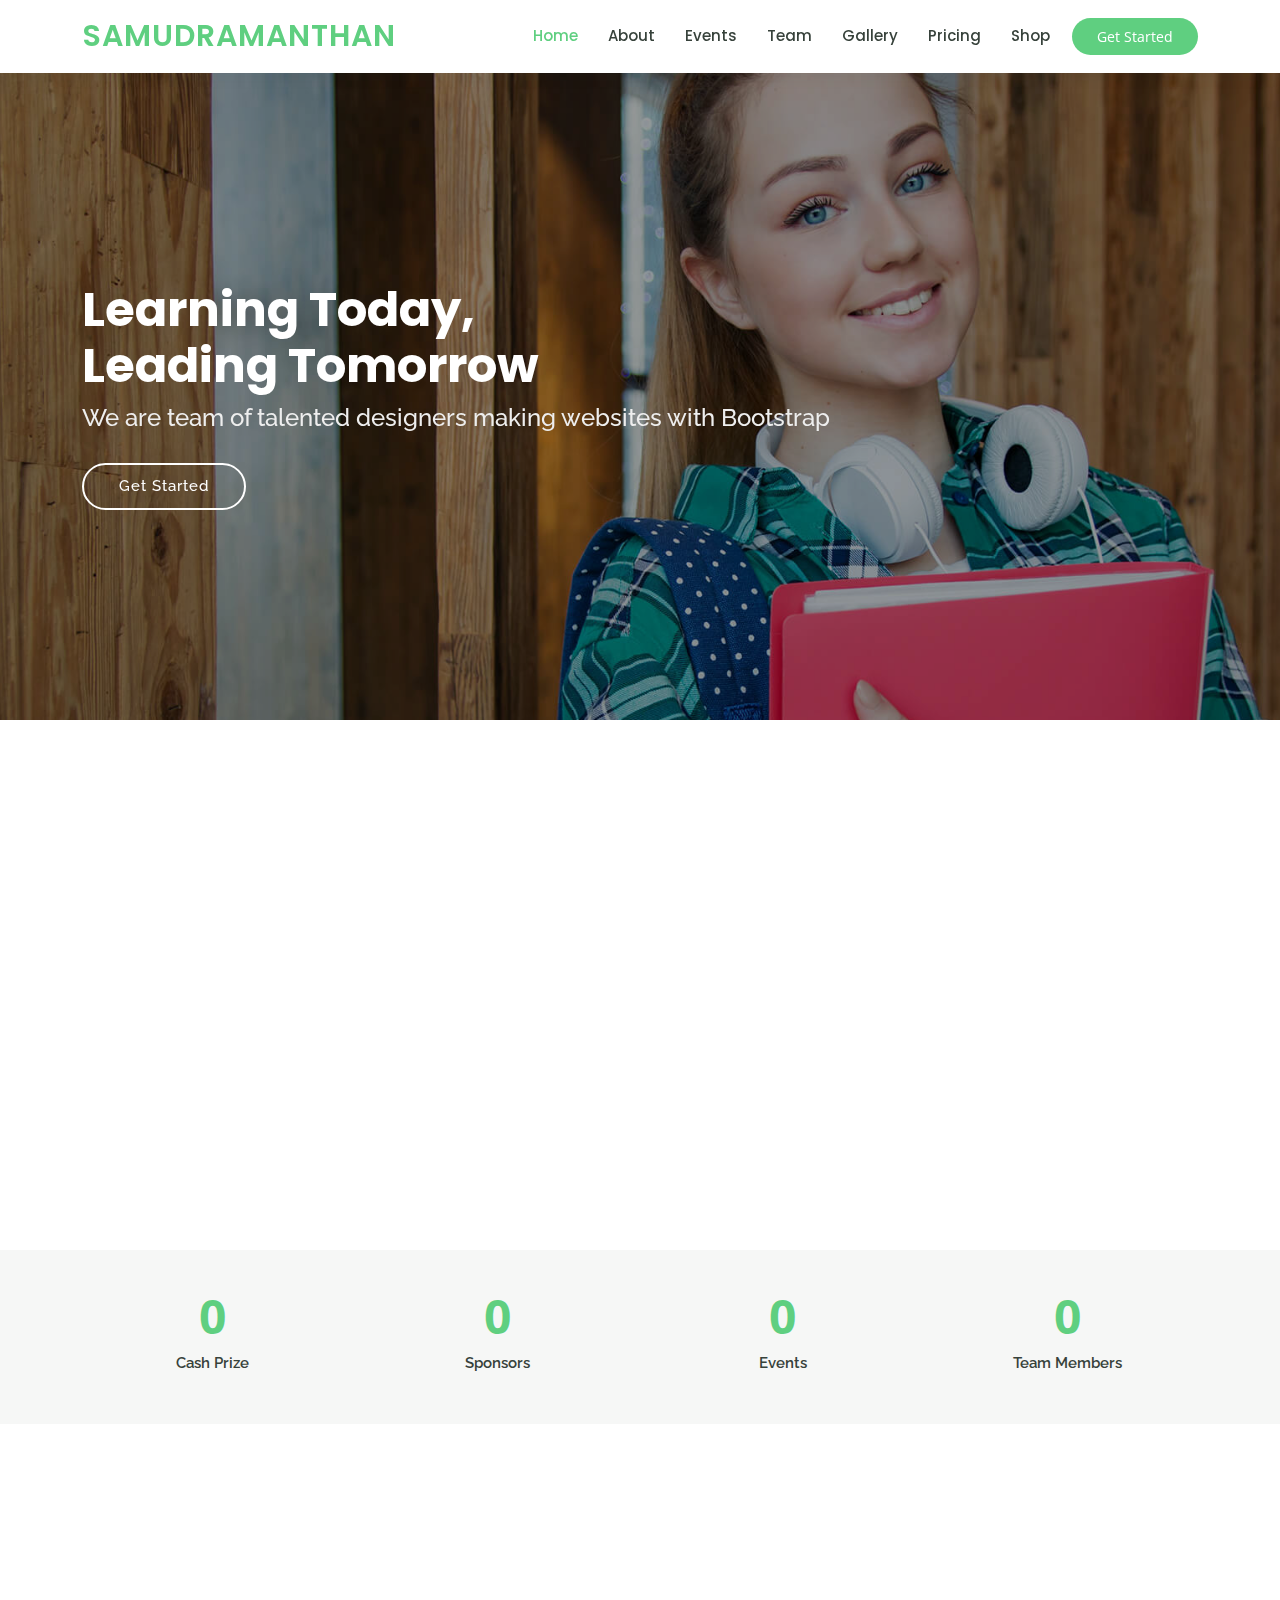
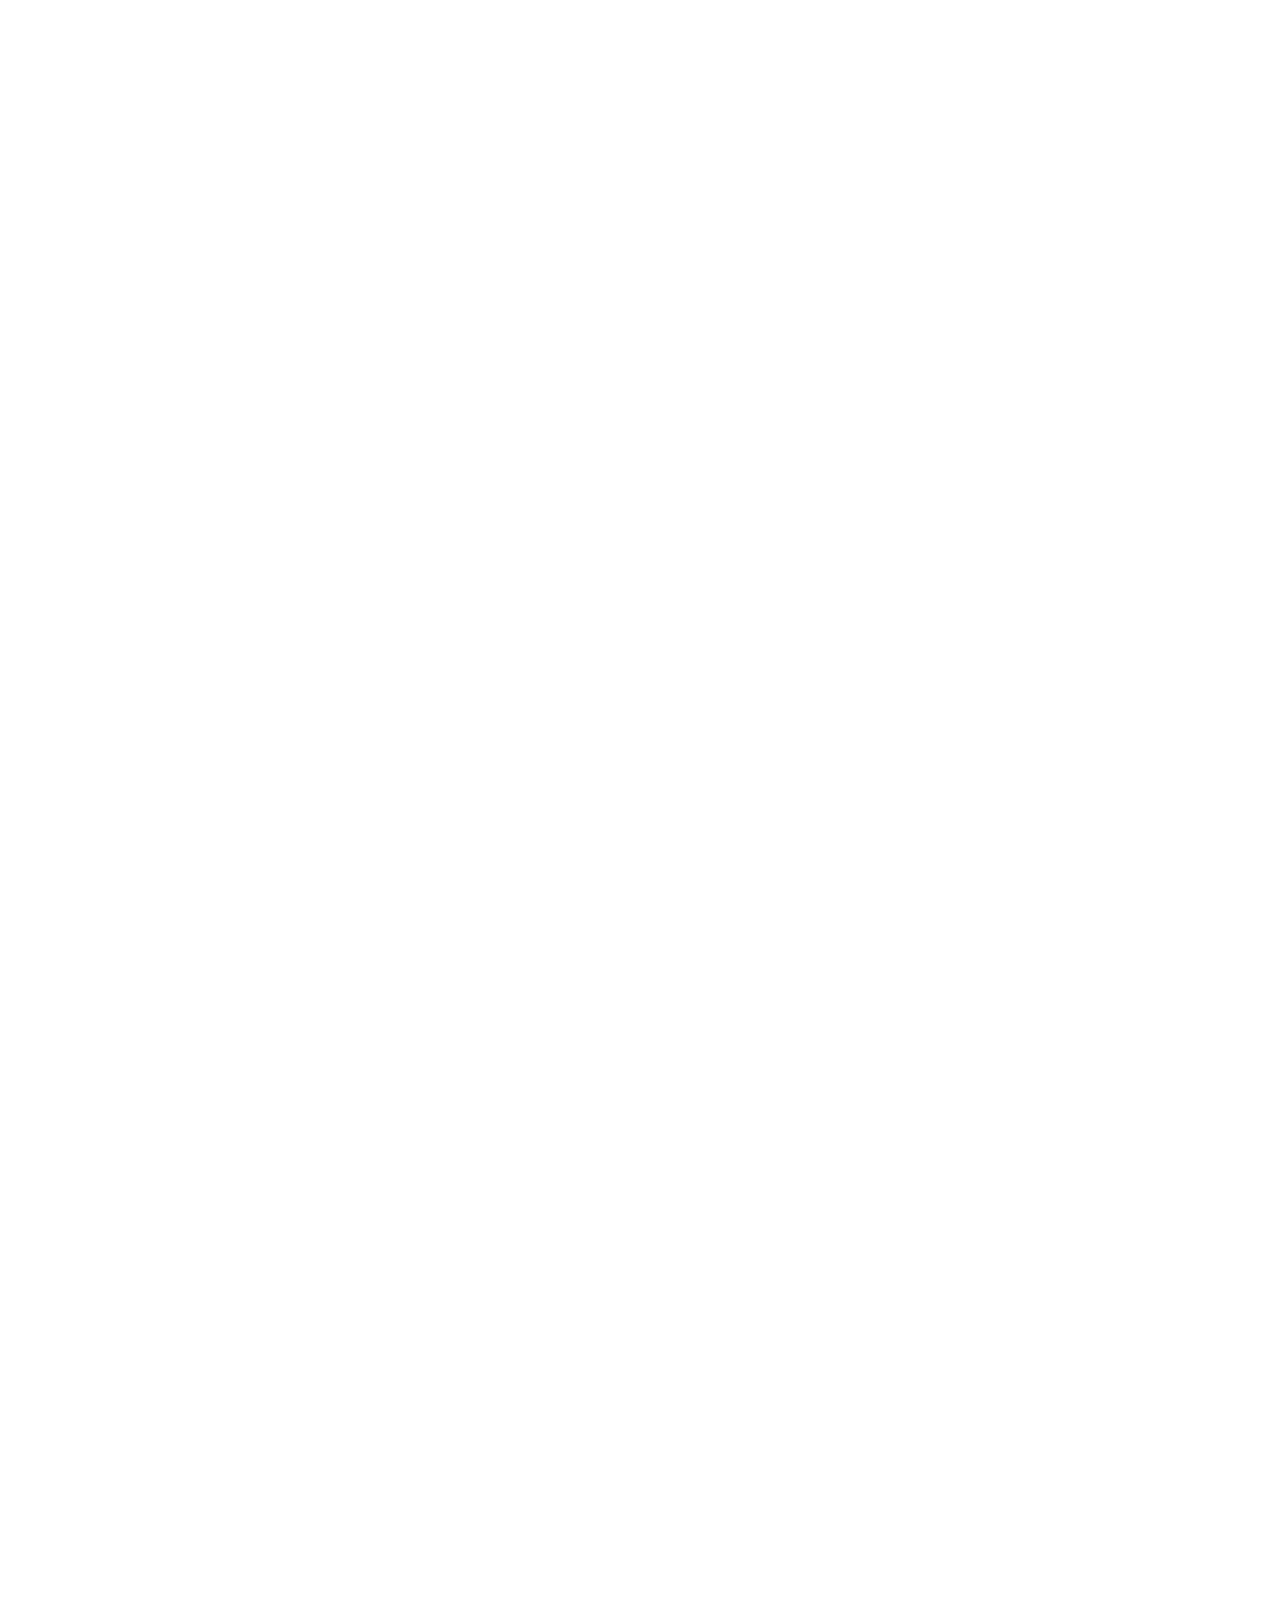
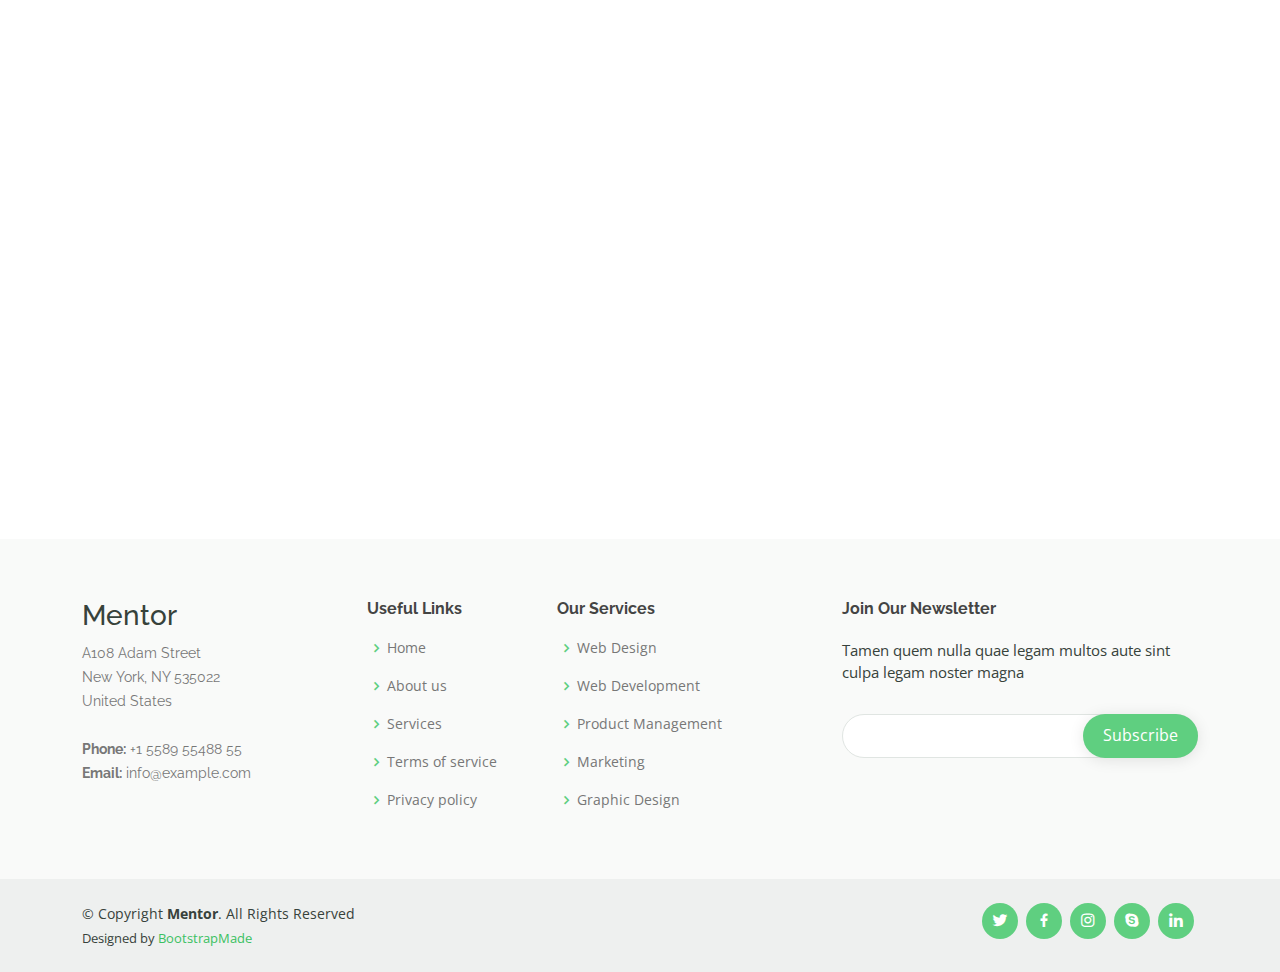
<file: index.html>
<!DOCTYPE html>
<html lang="en">

<head>
  <meta charset="utf-8">
  <meta content="width=device-width, initial-scale=1.0" name="viewport">

  <title>Samudramanthan</title>
  <meta content="" name="description">
  <meta content="" name="keywords">

  <!-- Favicons -->
  <link href="assets/img/favicon.png" rel="icon">
  <link href="assets/img/apple-touch-icon.png" rel="apple-touch-icon">

  <!-- Google Fonts -->
  <link href="https://fonts.googleapis.com/css?family=Open+Sans:300,300i,400,400i,600,600i,700,700i|Raleway:300,300i,400,400i,500,500i,600,600i,700,700i|Poppins:300,300i,400,400i,500,500i,600,600i,700,700i" rel="stylesheet">

  <!-- Vendor CSS Files -->
  <link href="assets/vendor/animate.css/animate.min.css" rel="stylesheet">
  <link href="assets/vendor/aos/aos.css" rel="stylesheet">
  <link href="assets/vendor/bootstrap/css/bootstrap.min.css" rel="stylesheet">
  <link href="assets/vendor/bootstrap-icons/bootstrap-icons.css" rel="stylesheet">
  <link href="assets/vendor/boxicons/css/boxicons.min.css" rel="stylesheet">
  <link href="assets/vendor/remixicon/remixicon.css" rel="stylesheet">
  <link href="assets/vendor/swiper/swiper-bundle.min.css" rel="stylesheet">

  <!-- Template Main CSS File -->
  <link href="assets/css/style.css" rel="stylesheet">

  <!-- =======================================================
  * Template Name: Mentor - v4.9.1
  * Template URL: https://bootstrapmade.com/mentor-free-education-bootstrap-theme/
  * Author: BootstrapMade.com
  * License: https://bootstrapmade.com/license/
  ======================================================== -->
</head>

<body>

  <!-- ======= Header ======= -->
  <header id="header" class="fixed-top">
    <div class="container d-flex align-items-center">

      <h1 class="logo me-auto"><a href="index.html">Samudramanthan</a></h1>
      <!-- Uncomment below if you prefer to use an image logo -->
      <!-- <a href="index.html" class="logo me-auto"><img src="assets/img/logo.png" alt="" class="img-fluid"></a>-->

      <nav id="navbar" class="navbar order-last order-lg-0">
        <ul>
          <li><a class="active" href="index.html">Home</a></li>
          <li><a href="about.html">About</a></li>
          <li><a href="courses.html">Events</a></li>
          <li><a href="trainers.html">Team</a></li>
          <li><a href="events.html">Gallery</a></li>
          <li><a href="pricing.html">Pricing</a></li>
          <li><a href="pricing.html">Shop</a></li>

          <!-- <li class="dropdown"><a href="#"><span>Drop Down</span> <i class="bi bi-chevron-down"></i></a>
            <ul>
              <li><a href="#">Drop Down 1</a></li>
              <li class="dropdown"><a href="#"><span>Deep Drop Down</span> <i class="bi bi-chevron-right"></i></a>
                <ul>
                  <li><a href="#">Deep Drop Down 1</a></li>
                  <li><a href="#">Deep Drop Down 2</a></li>
                  <li><a href="#">Deep Drop Down 3</a></li>
                  <li><a href="#">Deep Drop Down 4</a></li>
                  <li><a href="#">Deep Drop Down 5</a></li>
                </ul>
              </li>
              <li><a href="#">Drop Down 2</a></li>
              <li><a href="#">Drop Down 3</a></li>
              <li><a href="#">Drop Down 4</a></li>
            </ul>
          </li>
          <li><a href="contact.html">Contact</a></li> -->
        </ul>
        <i class="bi bi-list mobile-nav-toggle"></i>
      </nav><!-- .navbar -->

      <a href="courses.html" class="get-started-btn">Get Started</a>

    </div>
  </header><!-- End Header -->

  <!-- ======= Hero Section ======= -->
  <section id="hero" class="d-flex justify-content-center align-items-center">
    <div class="container position-relative" data-aos="zoom-in" data-aos-delay="100">
      <h1>Learning Today,<br>Leading Tomorrow</h1>
      <h2>We are team of talented designers making websites with Bootstrap</h2>
      <a href="courses.html" class="btn-get-started">Get Started</a>
    </div>
  </section><!-- End Hero -->

  <main id="main">

    <!-- ======= About Section ======= -->
    <section id="about" class="about">
      <div class="container" data-aos="fade-up">

        <div class="row">
          <div class="col-lg-6 order-1 order-lg-2" data-aos="fade-left" data-aos-delay="100">
            <img src="assets/img/about.jpg" class="img-fluid" alt="">
          </div>
          <div class="col-lg-6 pt-4 pt-lg-0 order-2 order-lg-1 content">
            <h3>Voluptatem dignissimos provident quasi corporis voluptates sit assumenda.</h3>
            <p class="fst-italic">
              Lorem ipsum dolor sit amet, consectetur adipiscing elit, sed do eiusmod tempor incididunt ut labore et dolore
              magna aliqua.
            </p>
            <ul>
              <li><i class="bi bi-check-circle"></i> Ullamco laboris nisi ut aliquip ex ea commodo consequat.</li>
              <li><i class="bi bi-check-circle"></i> Duis aute irure dolor in reprehenderit in voluptate velit.</li>
              <li><i class="bi bi-check-circle"></i> Ullamco laboris nisi ut aliquip ex ea commodo consequat. Duis aute irure dolor in reprehenderit in voluptate trideta storacalaperda mastiro dolore eu fugiat nulla pariatur.</li>
            </ul>
            <p>
              Ullamco laboris nisi ut aliquip ex ea commodo consequat. Duis aute irure dolor in reprehenderit in voluptate
            </p>

          </div>
        </div>

      </div>
    </section><!-- End About Section -->

    <!-- ======= Counts Section ======= -->
    <section id="counts" class="counts section-bg">
      <div class="container">

        <div class="row counters">

          <div class="col-lg-3 col-6 text-center">
            <span data-purecounter-start="0" data-purecounter-end="119000" data-purecounter-duration="1" class="purecounter"></span>
            <p>Cash Prize</p>
          </div>

          <div class="col-lg-3 col-6 text-center">
            <span data-purecounter-start="0" data-purecounter-end="10" data-purecounter-duration="1" class="purecounter"></span>
            <p>Sponsors</p>
          </div>

          <div class="col-lg-3 col-6 text-center">
            <span data-purecounter-start="0" data-purecounter-end="9" data-purecounter-duration="1" class="purecounter"></span>
            <p>Events</p>
          </div>

          <div class="col-lg-3 col-6 text-center">
            <span data-purecounter-start="0" data-purecounter-end="29" data-purecounter-duration="1" class="purecounter"></span>
            <p>Team Members</p>
          </div>

        </div>

      </div>
    </section><!-- End Counts Section -->

    <!-- ======= Why Us Section ======= -->
    <section id="why-us" class="why-us">
      <div class="container" data-aos="fade-up">

        <div class="row">
          <div class="col-lg-4 d-flex align-items-stretch">
            <div class="content">
              <h3>Why Choose Mentor?</h3>
              <p>
                Lorem ipsum dolor sit amet, consectetur adipiscing elit, sed do eiusmod tempor incididunt ut labore et dolore magna aliqua. Duis aute irure dolor in reprehenderit
                Asperiores dolores sed et. Tenetur quia eos. Autem tempore quibusdam vel necessitatibus optio ad corporis.
              </p>
              <div class="text-center">
                <a href="about.html" class="more-btn">Learn More <i class="bx bx-chevron-right"></i></a>
              </div>
            </div>
          </div>
          <div class="col-lg-8 d-flex align-items-stretch" data-aos="zoom-in" data-aos-delay="100">
            <div class="icon-boxes d-flex flex-column justify-content-center">
              <div class="row">
                <div class="col-xl-4 d-flex align-items-stretch">
                  <div class="icon-box mt-4 mt-xl-0">
                    <i class="bx bx-receipt"></i>
                    <h4>Corporis voluptates sit</h4>
                    <p>Consequuntur sunt aut quasi enim aliquam quae harum pariatur laboris nisi ut aliquip</p>
                  </div>
                </div>
                <div class="col-xl-4 d-flex align-items-stretch">
                  <div class="icon-box mt-4 mt-xl-0">
                    <i class="bx bx-cube-alt"></i>
                    <h4>Ullamco laboris ladore pan</h4>
                    <p>Excepteur sint occaecat cupidatat non proident, sunt in culpa qui officia deserunt</p>
                  </div>
                </div>
                <div class="col-xl-4 d-flex align-items-stretch">
                  <div class="icon-box mt-4 mt-xl-0">
                    <i class="bx bx-images"></i>
                    <h4>Labore consequatur</h4>
                    <p>Aut suscipit aut cum nemo deleniti aut omnis. Doloribus ut maiores omnis facere</p>
                  </div>
                </div>
              </div>
            </div><!-- End .content-->
          </div>
        </div>

      </div>
    </section><!-- End Why Us Section -->

    <!-- ======= Features Section ======= -->
    <section id="features" class="features">
      <div class="container" data-aos="fade-up">

        <div class="row" data-aos="zoom-in" data-aos-delay="100">
          <div class="col-lg-3 col-md-4">
            <div class="icon-box">
              <i class="ri-store-line" style="color: #ffbb2c;"></i>
              <h3><a href="">Lorem Ipsum</a></h3>
            </div>
          </div>
          <div class="col-lg-3 col-md-4 mt-4 mt-md-0">
            <div class="icon-box">
              <i class="ri-bar-chart-box-line" style="color: #5578ff;"></i>
              <h3><a href="">Dolor Sitema</a></h3>
            </div>
          </div>
          <div class="col-lg-3 col-md-4 mt-4 mt-md-0">
            <div class="icon-box">
              <i class="ri-calendar-todo-line" style="color: #e80368;"></i>
              <h3><a href="">Sed perspiciatis</a></h3>
            </div>
          </div>
          <div class="col-lg-3 col-md-4 mt-4 mt-lg-0">
            <div class="icon-box">
              <i class="ri-paint-brush-line" style="color: #e361ff;"></i>
              <h3><a href="">Magni Dolores</a></h3>
            </div>
          </div>
          <div class="col-lg-3 col-md-4 mt-4">
            <div class="icon-box">
              <i class="ri-database-2-line" style="color: #47aeff;"></i>
              <h3><a href="">Nemo Enim</a></h3>
            </div>
          </div>
          <div class="col-lg-3 col-md-4 mt-4">
            <div class="icon-box">
              <i class="ri-gradienter-line" style="color: #ffa76e;"></i>
              <h3><a href="">Eiusmod Tempor</a></h3>
            </div>
          </div>
          <div class="col-lg-3 col-md-4 mt-4">
            <div class="icon-box">
              <i class="ri-file-list-3-line" style="color: #11dbcf;"></i>
              <h3><a href="">Midela Teren</a></h3>
            </div>
          </div>
          <div class="col-lg-3 col-md-4 mt-4">
            <div class="icon-box">
              <i class="ri-price-tag-2-line" style="color: #4233ff;"></i>
              <h3><a href="">Pira Neve</a></h3>
            </div>
          </div>
          <div class="col-lg-3 col-md-4 mt-4">
            <div class="icon-box">
              <i class="ri-anchor-line" style="color: #b2904f;"></i>
              <h3><a href="">Dirada Pack</a></h3>
            </div>
          </div>
          <div class="col-lg-3 col-md-4 mt-4">
            <div class="icon-box">
              <i class="ri-disc-line" style="color: #b20969;"></i>
              <h3><a href="">Moton Ideal</a></h3>
            </div>
          </div>
          <div class="col-lg-3 col-md-4 mt-4">
            <div class="icon-box">
              <i class="ri-base-station-line" style="color: #ff5828;"></i>
              <h3><a href="">Verdo Park</a></h3>
            </div>
          </div>
          <div class="col-lg-3 col-md-4 mt-4">
            <div class="icon-box">
              <i class="ri-fingerprint-line" style="color: #29cc61;"></i>
              <h3><a href="">Flavor Nivelanda</a></h3>
            </div>
          </div>
        </div>

      </div>
    </section><!-- End Features Section -->

    <!-- ======= Popular Courses Section ======= -->
    <section id="popular-courses" class="courses">
      <div class="container" data-aos="fade-up">

        <div class="section-title">
          <h2>Courses</h2>
          <p>Popular Courses</p>
        </div>

        <div class="row" data-aos="zoom-in" data-aos-delay="100">

          <div class="col-lg-4 col-md-6 d-flex align-items-stretch">
            <div class="course-item">
              <img src="assets/img/course-1.jpg" class="img-fluid" alt="...">
              <div class="course-content">
                <div class="d-flex justify-content-between align-items-center mb-3">
                  <h4>Web Development</h4>
                  <p class="price">$169</p>
                </div>

                <h3><a href="course-details.html">Website Design</a></h3>
                <p>Et architecto provident deleniti facere repellat nobis iste. Id facere quia quae dolores dolorem tempore.</p>
                <div class="trainer d-flex justify-content-between align-items-center">
                  <div class="trainer-profile d-flex align-items-center">
                    <img src="assets/img/trainers/trainer-1.jpg" class="img-fluid" alt="">
                    <span>Antonio</span>
                  </div>
                  <div class="trainer-rank d-flex align-items-center">
                    <i class="bx bx-user"></i>&nbsp;50
                    &nbsp;&nbsp;
                    <i class="bx bx-heart"></i>&nbsp;65
                  </div>
                </div>
              </div>
            </div>
          </div> <!-- End Course Item-->

          <div class="col-lg-4 col-md-6 d-flex align-items-stretch mt-4 mt-md-0">
            <div class="course-item">
              <img src="assets/img/course-2.jpg" class="img-fluid" alt="...">
              <div class="course-content">
                <div class="d-flex justify-content-between align-items-center mb-3">
                  <h4>Marketing</h4>
                  <p class="price">$250</p>
                </div>

                <h3><a href="course-details.html">Search Engine Optimization</a></h3>
                <p>Et architecto provident deleniti facere repellat nobis iste. Id facere quia quae dolores dolorem tempore.</p>
                <div class="trainer d-flex justify-content-between align-items-center">
                  <div class="trainer-profile d-flex align-items-center">
                    <img src="assets/img/trainers/trainer-2.jpg" class="img-fluid" alt="">
                    <span>Lana</span>
                  </div>
                  <div class="trainer-rank d-flex align-items-center">
                    <i class="bx bx-user"></i>&nbsp;35
                    &nbsp;&nbsp;
                    <i class="bx bx-heart"></i>&nbsp;42
                  </div>
                </div>
              </div>
            </div>
          </div> <!-- End Course Item-->

          <div class="col-lg-4 col-md-6 d-flex align-items-stretch mt-4 mt-lg-0">
            <div class="course-item">
              <img src="assets/img/course-3.jpg" class="img-fluid" alt="...">
              <div class="course-content">
                <div class="d-flex justify-content-between align-items-center mb-3">
                  <h4>Content</h4>
                  <p class="price">$180</p>
                </div>

                <h3><a href="course-details.html">Copywriting</a></h3>
                <p>Et architecto provident deleniti facere repellat nobis iste. Id facere quia quae dolores dolorem tempore.</p>
                <div class="trainer d-flex justify-content-between align-items-center">
                  <div class="trainer-profile d-flex align-items-center">
                    <img src="assets/img/trainers/trainer-3.jpg" class="img-fluid" alt="">
                    <span>Brandon</span>
                  </div>
                  <div class="trainer-rank d-flex align-items-center">
                    <i class="bx bx-user"></i>&nbsp;20
                    &nbsp;&nbsp;
                    <i class="bx bx-heart"></i>&nbsp;85
                  </div>
                </div>
              </div>
            </div>
          </div> <!-- End Course Item-->

        </div>

      </div>
    </section><!-- End Popular Courses Section -->

    <!-- ======= Trainers Section ======= -->
    <section id="trainers" class="trainers">
      <div class="container" data-aos="fade-up">

        <div class="row" data-aos="zoom-in" data-aos-delay="100">
          <div class="col-lg-4 col-md-6 d-flex align-items-stretch">
            <div class="member">
              <img src="assets/img/trainers/trainer-1.jpg" class="img-fluid" alt="">
              <div class="member-content">
                <h4>Walter White</h4>
                <span>Web Development</span>
                <p>
                  Magni qui quod omnis unde et eos fuga et exercitationem. Odio veritatis perspiciatis quaerat qui aut aut aut
                </p>
                <div class="social">
                  <a href=""><i class="bi bi-twitter"></i></a>
                  <a href=""><i class="bi bi-facebook"></i></a>
                  <a href=""><i class="bi bi-instagram"></i></a>
                  <a href=""><i class="bi bi-linkedin"></i></a>
                </div>
              </div>
            </div>
          </div>

          <div class="col-lg-4 col-md-6 d-flex align-items-stretch">
            <div class="member">
              <img src="assets/img/trainers/trainer-2.jpg" class="img-fluid" alt="">
              <div class="member-content">
                <h4>Sarah Jhinson</h4>
                <span>Marketing</span>
                <p>
                  Repellat fugiat adipisci nemo illum nesciunt voluptas repellendus. In architecto rerum rerum temporibus
                </p>
                <div class="social">
                  <a href=""><i class="bi bi-twitter"></i></a>
                  <a href=""><i class="bi bi-facebook"></i></a>
                  <a href=""><i class="bi bi-instagram"></i></a>
                  <a href=""><i class="bi bi-linkedin"></i></a>
                </div>
              </div>
            </div>
          </div>

          <div class="col-lg-4 col-md-6 d-flex align-items-stretch">
            <div class="member">
              <img src="assets/img/trainers/trainer-3.jpg" class="img-fluid" alt="">
              <div class="member-content">
                <h4>William Anderson</h4>
                <span>Content</span>
                <p>
                  Voluptas necessitatibus occaecati quia. Earum totam consequuntur qui porro et laborum toro des clara
                </p>
                <div class="social">
                  <a href=""><i class="bi bi-twitter"></i></a>
                  <a href=""><i class="bi bi-facebook"></i></a>
                  <a href=""><i class="bi bi-instagram"></i></a>
                  <a href=""><i class="bi bi-linkedin"></i></a>
                </div>
              </div>
            </div>
          </div>

        </div>

      </div>
    </section><!-- End Trainers Section -->

  </main><!-- End #main -->

  <!-- ======= Footer ======= -->
  <footer id="footer">

    <div class="footer-top">
      <div class="container">
        <div class="row">

          <div class="col-lg-3 col-md-6 footer-contact">
            <h3>Mentor</h3>
            <p>
              A108 Adam Street <br>
              New York, NY 535022<br>
              United States <br><br>
              <strong>Phone:</strong> +1 5589 55488 55<br>
              <strong>Email:</strong> info@example.com<br>
            </p>
          </div>

          <div class="col-lg-2 col-md-6 footer-links">
            <h4>Useful Links</h4>
            <ul>
              <li><i class="bx bx-chevron-right"></i> <a href="#">Home</a></li>
              <li><i class="bx bx-chevron-right"></i> <a href="#">About us</a></li>
              <li><i class="bx bx-chevron-right"></i> <a href="#">Services</a></li>
              <li><i class="bx bx-chevron-right"></i> <a href="#">Terms of service</a></li>
              <li><i class="bx bx-chevron-right"></i> <a href="#">Privacy policy</a></li>
            </ul>
          </div>

          <div class="col-lg-3 col-md-6 footer-links">
            <h4>Our Services</h4>
            <ul>
              <li><i class="bx bx-chevron-right"></i> <a href="#">Web Design</a></li>
              <li><i class="bx bx-chevron-right"></i> <a href="#">Web Development</a></li>
              <li><i class="bx bx-chevron-right"></i> <a href="#">Product Management</a></li>
              <li><i class="bx bx-chevron-right"></i> <a href="#">Marketing</a></li>
              <li><i class="bx bx-chevron-right"></i> <a href="#">Graphic Design</a></li>
            </ul>
          </div>

          <div class="col-lg-4 col-md-6 footer-newsletter">
            <h4>Join Our Newsletter</h4>
            <p>Tamen quem nulla quae legam multos aute sint culpa legam noster magna</p>
            <form action="" method="post">
              <input type="email" name="email"><input type="submit" value="Subscribe">
            </form>
          </div>

        </div>
      </div>
    </div>

    <div class="container d-md-flex py-4">

      <div class="me-md-auto text-center text-md-start">
        <div class="copyright">
          &copy; Copyright <strong><span>Mentor</span></strong>. All Rights Reserved
        </div>
        <div class="credits">
          <!-- All the links in the footer should remain intact. -->
          <!-- You can delete the links only if you purchased the pro version. -->
          <!-- Licensing information: https://bootstrapmade.com/license/ -->
          <!-- Purchase the pro version with working PHP/AJAX contact form: https://bootstrapmade.com/mentor-free-education-bootstrap-theme/ -->
          Designed by <a href="https://bootstrapmade.com/">BootstrapMade</a>
        </div>
      </div>
      <div class="social-links text-center text-md-right pt-3 pt-md-0">
        <a href="#" class="twitter"><i class="bx bxl-twitter"></i></a>
        <a href="#" class="facebook"><i class="bx bxl-facebook"></i></a>
        <a href="#" class="instagram"><i class="bx bxl-instagram"></i></a>
        <a href="#" class="google-plus"><i class="bx bxl-skype"></i></a>
        <a href="#" class="linkedin"><i class="bx bxl-linkedin"></i></a>
      </div>
    </div>
  </footer><!-- End Footer -->

  <div id="preloader"></div>
  <a href="#" class="back-to-top d-flex align-items-center justify-content-center"><i class="bi bi-arrow-up-short"></i></a>

  <!-- Vendor JS Files -->
  <script src="assets/vendor/purecounter/purecounter_vanilla.js"></script>
  <script src="assets/vendor/aos/aos.js"></script>
  <script src="assets/vendor/bootstrap/js/bootstrap.bundle.min.js"></script>
  <script src="assets/vendor/swiper/swiper-bundle.min.js"></script>
  <script src="assets/vendor/php-email-form/validate.js"></script>

  <!-- Template Main JS File -->
  <script src="assets/js/main.js"></script>

</body>

</html>
</file>
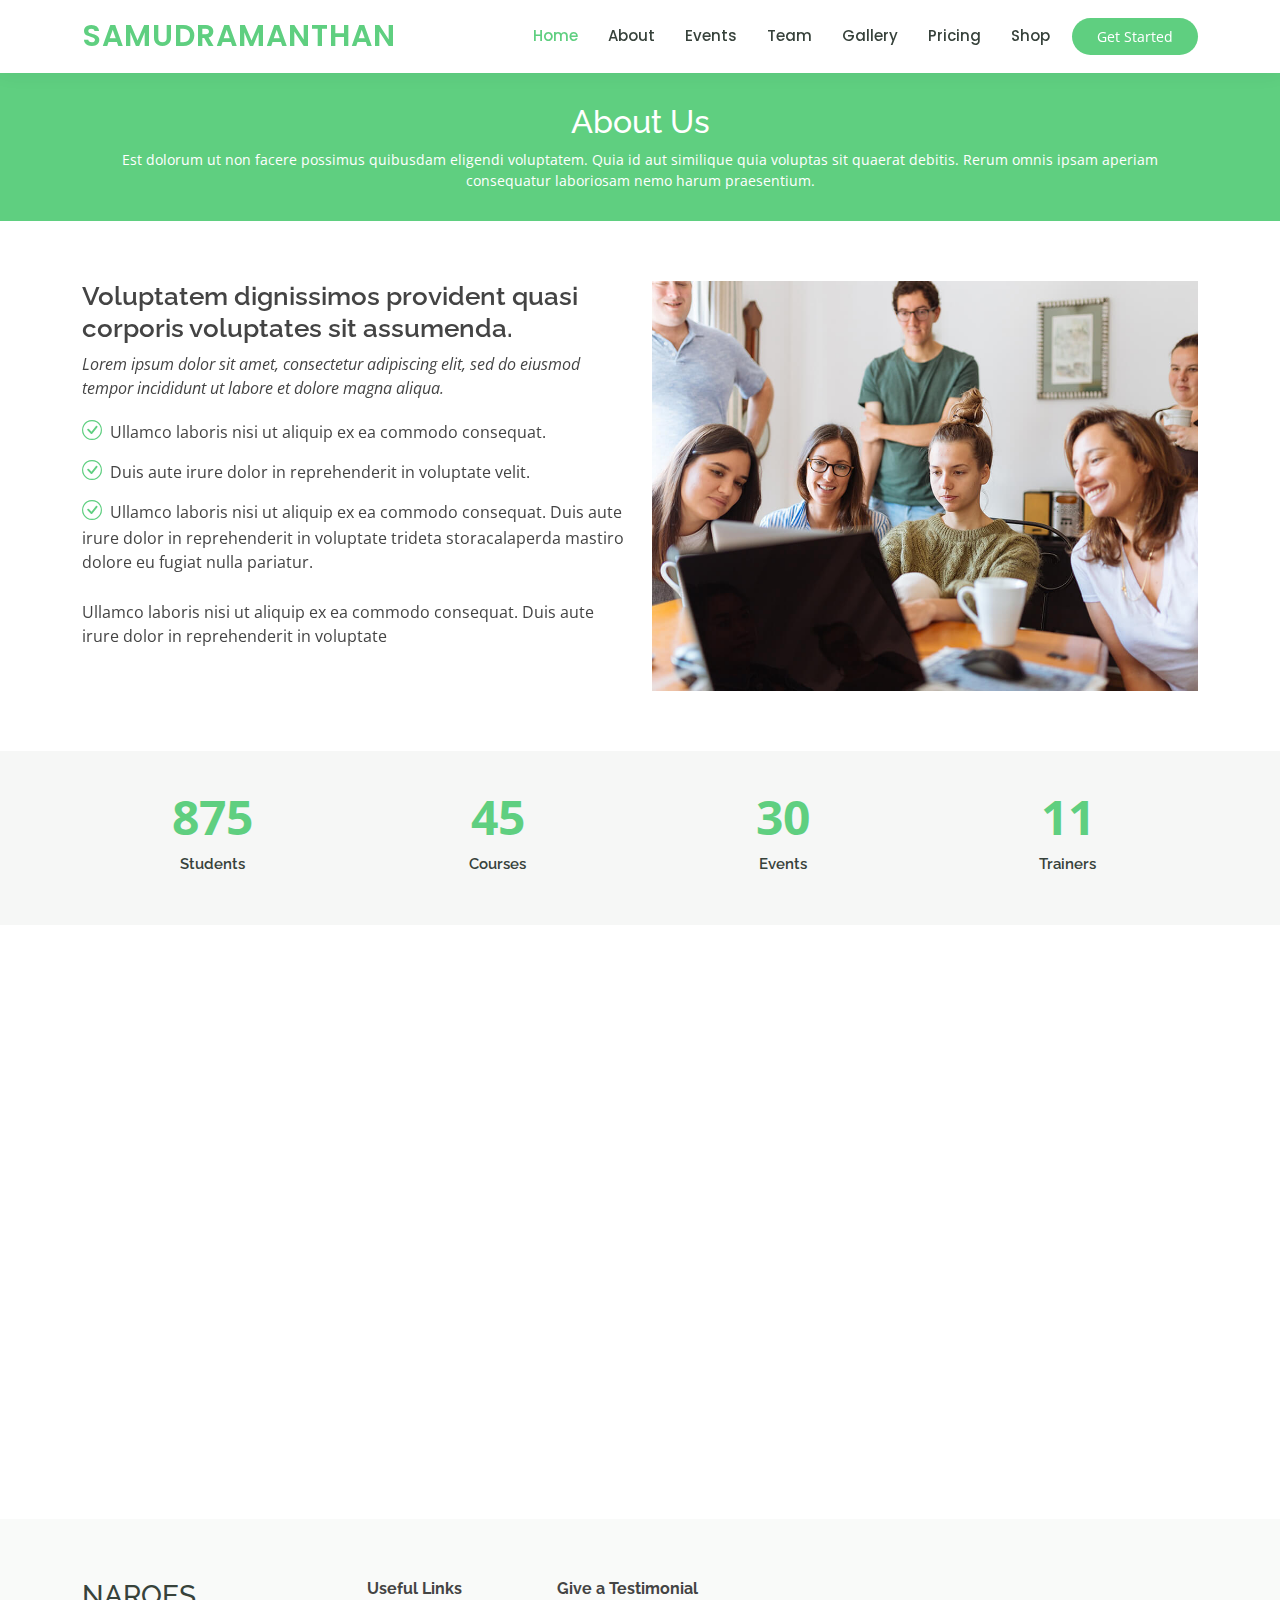
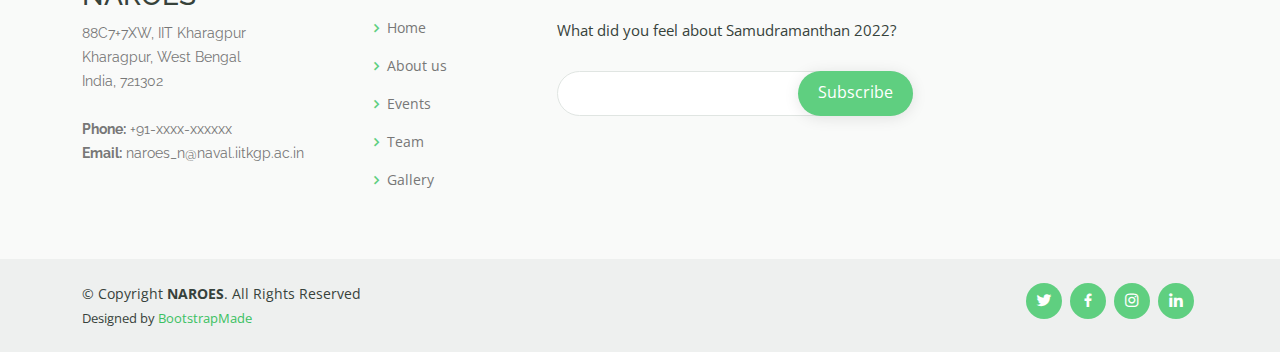
<file: about.html>
<!DOCTYPE html>
<html lang="en">

<head>
  <meta charset="utf-8">
  <meta content="width=device-width, initial-scale=1.0" name="viewport">

  <title>Samudramanthan</title>
  <meta content="" name="description">
  <meta content="" name="keywords">

  <!-- Favicons -->
  <link href="assets/img/favicon.png" rel="icon">
  <link href="assets/img/apple-touch-icon.png" rel="apple-touch-icon">

  <!-- Google Fonts -->
  <link href="https://fonts.googleapis.com/css?family=Open+Sans:300,300i,400,400i,600,600i,700,700i|Raleway:300,300i,400,400i,500,500i,600,600i,700,700i|Poppins:300,300i,400,400i,500,500i,600,600i,700,700i" rel="stylesheet">

  <!-- Vendor CSS Files -->
  <link href="assets/vendor/animate.css/animate.min.css" rel="stylesheet">
  <link href="assets/vendor/aos/aos.css" rel="stylesheet">
  <link href="assets/vendor/bootstrap/css/bootstrap.min.css" rel="stylesheet">
  <link href="assets/vendor/bootstrap-icons/bootstrap-icons.css" rel="stylesheet">
  <link href="assets/vendor/boxicons/css/boxicons.min.css" rel="stylesheet">
  <link href="assets/vendor/remixicon/remixicon.css" rel="stylesheet">
  <link href="assets/vendor/swiper/swiper-bundle.min.css" rel="stylesheet">

  <!-- Template Main CSS File -->
  <link href="assets/css/style.css" rel="stylesheet">

  <!-- =======================================================
  * Template Name: Mentor - v4.9.1
  * Template URL: https://bootstrapmade.com/mentor-free-education-bootstrap-theme/
  * Author: BootstrapMade.com
  * License: https://bootstrapmade.com/license/
  ======================================================== -->
</head>

<body>

  <!-- ======= Header ======= -->
  <header id="header" class="fixed-top">
    <div class="container d-flex align-items-center">

      <h1 class="logo me-auto"><a href="index.html">Samudramanthan</a></h1>
      <!-- Uncomment below if you prefer to use an image logo -->
      <!-- <a href="index.html" class="logo me-auto"><img src="assets/img/logo.png" alt="" class="img-fluid"></a>-->

      <nav id="navbar" class="navbar order-last order-lg-0">
        <ul>
          <li><a class="active" href="index.html">Home</a></li>
          <li><a href="about.html">About</a></li>
          <li><a href="courses.html">Events</a></li>
          <li><a href="trainers.html">Team</a></li>
          <li><a href="events.html">Gallery</a></li>
          <li><a href="pricing.html">Pricing</a></li>
          <li><a href="pricing.html">Shop</a></li>

          <!-- <li class="dropdown"><a href="#"><span>Drop Down</span> <i class="bi bi-chevron-down"></i></a>
            <ul>
              <li><a href="#">Drop Down 1</a></li>
              <li class="dropdown"><a href="#"><span>Deep Drop Down</span> <i class="bi bi-chevron-right"></i></a>
                <ul>
                  <li><a href="#">Deep Drop Down 1</a></li>
                  <li><a href="#">Deep Drop Down 2</a></li>
                  <li><a href="#">Deep Drop Down 3</a></li>
                  <li><a href="#">Deep Drop Down 4</a></li>
                  <li><a href="#">Deep Drop Down 5</a></li>
                </ul>
              </li>
              <li><a href="#">Drop Down 2</a></li>
              <li><a href="#">Drop Down 3</a></li>
              <li><a href="#">Drop Down 4</a></li>
            </ul>
          </li>
          <li><a href="contact.html">Contact</a></li> -->
        </ul>
        <i class="bi bi-list mobile-nav-toggle"></i>
      </nav><!-- .navbar -->

      <a href="courses.html" class="get-started-btn">Get Started</a>

    </div>
  </header><!-- End Header -->

  <main id="main">
    <!-- ======= Breadcrumbs ======= -->
    <div class="breadcrumbs" data-aos="fade-in">
      <div class="container">
        <h2>About Us</h2>
        <p>Est dolorum ut non facere possimus quibusdam eligendi voluptatem. Quia id aut similique quia voluptas sit quaerat debitis. Rerum omnis ipsam aperiam consequatur laboriosam nemo harum praesentium. </p>
      </div>
    </div><!-- End Breadcrumbs -->

    <!-- ======= About Section ======= -->
    <section id="about" class="about">
      <div class="container" data-aos="fade-up">

        <div class="row">
          <div class="col-lg-6 order-1 order-lg-2" data-aos="fade-left" data-aos-delay="100">
            <img src="assets/img/about.jpg" class="img-fluid" alt="">
          </div>
          <div class="col-lg-6 pt-4 pt-lg-0 order-2 order-lg-1 content">
            <h3>Voluptatem dignissimos provident quasi corporis voluptates sit assumenda.</h3>
            <p class="fst-italic">
              Lorem ipsum dolor sit amet, consectetur adipiscing elit, sed do eiusmod tempor incididunt ut labore et dolore
              magna aliqua.
            </p>
            <ul>
              <li><i class="bi bi-check-circle"></i> Ullamco laboris nisi ut aliquip ex ea commodo consequat.</li>
              <li><i class="bi bi-check-circle"></i> Duis aute irure dolor in reprehenderit in voluptate velit.</li>
              <li><i class="bi bi-check-circle"></i> Ullamco laboris nisi ut aliquip ex ea commodo consequat. Duis aute irure dolor in reprehenderit in voluptate trideta storacalaperda mastiro dolore eu fugiat nulla pariatur.</li>
            </ul>
            <p>
              Ullamco laboris nisi ut aliquip ex ea commodo consequat. Duis aute irure dolor in reprehenderit in voluptate
            </p>

          </div>
        </div>

      </div>
    </section><!-- End About Section -->

    <!-- ======= Counts Section ======= -->
    <section id="counts" class="counts section-bg">
      <div class="container">

        <div class="row counters">

          <div class="col-lg-3 col-6 text-center">
            <span data-purecounter-start="0" data-purecounter-end="1232" data-purecounter-duration="1" class="purecounter"></span>
            <p>Students</p>
          </div>

          <div class="col-lg-3 col-6 text-center">
            <span data-purecounter-start="0" data-purecounter-end="64" data-purecounter-duration="1" class="purecounter"></span>
            <p>Courses</p>
          </div>

          <div class="col-lg-3 col-6 text-center">
            <span data-purecounter-start="0" data-purecounter-end="42" data-purecounter-duration="1" class="purecounter"></span>
            <p>Events</p>
          </div>

          <div class="col-lg-3 col-6 text-center">
            <span data-purecounter-start="0" data-purecounter-end="15" data-purecounter-duration="1" class="purecounter"></span>
            <p>Trainers</p>
          </div>

        </div>

      </div>
    </section><!-- End Counts Section -->

    <!-- ======= Testimonials Section ======= -->
    <section id="testimonials" class="testimonials">
      <div class="container" data-aos="fade-up">

        <div class="section-title">
          <h2>Testimonials</h2>
          <p>What are they saying</p>
        </div>

        <div class="testimonials-slider swiper" data-aos="fade-up" data-aos-delay="100">
          <div class="swiper-wrapper">

            <div class="swiper-slide">
              <div class="testimonial-wrap">
                <div class="testimonial-item">
                  <img src="assets/img/testimonials/testimonials-1.jpg" class="testimonial-img" alt="">
                  <h3>Saul Goodman</h3>
                  <h4>Ceo &amp; Founder</h4>
                  <p>
                    <i class="bx bxs-quote-alt-left quote-icon-left"></i>
                    Proin iaculis purus consequat sem cure digni ssim donec porttitora entum suscipit rhoncus. Accusantium quam, ultricies eget id, aliquam eget nibh et. Maecen aliquam, risus at semper.
                    <i class="bx bxs-quote-alt-right quote-icon-right"></i>
                  </p>
                </div>
              </div>
            </div><!-- End testimonial item -->

            <div class="swiper-slide">
              <div class="testimonial-wrap">
                <div class="testimonial-item">
                  <img src="assets/img/testimonials/testimonials-2.jpg" class="testimonial-img" alt="">
                  <h3>Sara Wilsson</h3>
                  <h4>Designer</h4>
                  <p>
                    <i class="bx bxs-quote-alt-left quote-icon-left"></i>
                    Export tempor illum tamen malis malis eram quae irure esse labore quem cillum quid cillum eram malis quorum velit fore eram velit sunt aliqua noster fugiat irure amet legam anim culpa.
                    <i class="bx bxs-quote-alt-right quote-icon-right"></i>
                  </p>
                </div>
              </div>
            </div><!-- End testimonial item -->

            <div class="swiper-slide">
              <div class="testimonial-wrap">
                <div class="testimonial-item">
                  <img src="assets/img/testimonials/testimonials-3.jpg" class="testimonial-img" alt="">
                  <h3>Jena Karlis</h3>
                  <h4>Store Owner</h4>
                  <p>
                    <i class="bx bxs-quote-alt-left quote-icon-left"></i>
                    Enim nisi quem export duis labore cillum quae magna enim sint quorum nulla quem veniam duis minim tempor labore quem eram duis noster aute amet eram fore quis sint minim.
                    <i class="bx bxs-quote-alt-right quote-icon-right"></i>
                  </p>
                </div>
              </div>
            </div><!-- End testimonial item -->

            <div class="swiper-slide">
              <div class="testimonial-wrap">
                <div class="testimonial-item">
                  <img src="assets/img/testimonials/testimonials-4.jpg" class="testimonial-img" alt="">
                  <h3>Matt Brandon</h3>
                  <h4>Freelancer</h4>
                  <p>
                    <i class="bx bxs-quote-alt-left quote-icon-left"></i>
                    Fugiat enim eram quae cillum dolore dolor amet nulla culpa multos export minim fugiat minim velit minim dolor enim duis veniam ipsum anim magna sunt elit fore quem dolore labore illum veniam.
                    <i class="bx bxs-quote-alt-right quote-icon-right"></i>
                  </p>
                </div>
              </div>
            </div><!-- End testimonial item -->

            <div class="swiper-slide">
              <div class="testimonial-wrap">
                <div class="testimonial-item">
                  <img src="assets/img/testimonials/testimonials-5.jpg" class="testimonial-img" alt="">
                  <h3>John Larson</h3>
                  <h4>Entrepreneur</h4>
                  <p>
                    <i class="bx bxs-quote-alt-left quote-icon-left"></i>
                    Quis quorum aliqua sint quem legam fore sunt eram irure aliqua veniam tempor noster veniam enim culpa labore duis sunt culpa nulla illum cillum fugiat legam esse veniam culpa fore nisi cillum quid.
                    <i class="bx bxs-quote-alt-right quote-icon-right"></i>
                  </p>
                </div>
              </div>
            </div><!-- End testimonial item -->

          </div>
          <div class="swiper-pagination"></div>
        </div>

      </div>
    </section><!-- End Testimonials Section -->

  </main><!-- End #main -->

  <!-- ======= Footer ======= -->
  <footer id="footer">

    <div class="footer-top">
      <div class="container">
        <div class="row">

          <div class="col-lg-3 col-md-6 footer-contact">
            <h3>NAROES</h3>
            <p>
              88C7+7XW, IIT Kharagpur <br>
              Kharagpur, West Bengal<br>
              India, 721302 <br><br>
              <strong>Phone:</strong> +91-xxxx-xxxxxx<br>
              <strong>Email:</strong> naroes_n@naval.iitkgp.ac.in<br>
            </p>
          </div>

          <div class="col-lg-2 col-md-6 footer-links">
            <h4>Useful Links</h4>
            <ul>
              <li><i class="bx bx-chevron-right"></i> <a href="#">Home</a></li>
              <li><i class="bx bx-chevron-right"></i> <a href="#">About us</a></li>
              <li><i class="bx bx-chevron-right"></i> <a href="#">Events</a></li>
              <li><i class="bx bx-chevron-right"></i> <a href="#">Team</a></li>
              <li><i class="bx bx-chevron-right"></i> <a href="#">Gallery</a></li>
            </ul>
          </div>

          <!-- <div class="col-lg-3 col-md-6 footer-links">
            <h4>Our Services</h4>
            <ul>
              <li><i class="bx bx-chevron-right"></i> <a href="#">Web Design</a></li>
              <li><i class="bx bx-chevron-right"></i> <a href="#">Web Development</a></li>
              <li><i class="bx bx-chevron-right"></i> <a href="#">Product Management</a></li>
              <li><i class="bx bx-chevron-right"></i> <a href="#">Marketing</a></li>
              <li><i class="bx bx-chevron-right"></i> <a href="#">Graphic Design</a></li>
            </ul>
          </div> -->

          <div class="col-lg-4 col-md-6 footer-newsletter">
            <h4>Give a Testimonial</h4>
            <p>What did you feel about Samudramanthan 2022? </p>
            <form action="" method="post">
              <input type="email" name="email"><input type="submit" value="Subscribe">
            </form>
          </div>

        </div>
      </div>
    </div>

    <div class="container d-md-flex py-4">

      <div class="me-md-auto text-center text-md-start">
        <div class="copyright">
          &copy; Copyright <strong><span>NAROES</span></strong>. All Rights Reserved
        </div>
        <div class="credits">
          <!-- All the links in the footer should remain intact. -->
          <!-- You can delete the links only if you purchased the pro version. -->
          <!-- Licensing information: https://bootstrapmade.com/license/ -->
          <!-- Purchase the pro version with working PHP/AJAX contact form: https://bootstrapmade.com/mentor-free-education-bootstrap-theme/ -->
          Designed by <a href="https://bootstrapmade.com/">BootstrapMade</a>
        </div>
      </div>
      <div class="social-links text-center text-md-right pt-3 pt-md-0">
        <a href="#" class="twitter"><i class="bx bxl-twitter"></i></a>
        <a href="#" class="facebook"><i class="bx bxl-facebook"></i></a>
        <a href="#" class="instagram"><i class="bx bxl-instagram"></i></a>
        <!-- <a href="#" class="google-plus"><i class="bx bxl-skype"></i></a> -->
        <a href="#" class="linkedin"><i class="bx bxl-linkedin"></i></a>
      </div>
    </div>
  </footer><!-- End Footer -->

  <div id="preloader"></div>
  <a href="#" class="back-to-top d-flex align-items-center justify-content-center"><i class="bi bi-arrow-up-short"></i></a>

  <!-- Vendor JS Files -->
  <script src="assets/vendor/purecounter/purecounter_vanilla.js"></script>
  <script src="assets/vendor/aos/aos.js"></script>
  <script src="assets/vendor/bootstrap/js/bootstrap.bundle.min.js"></script>
  <script src="assets/vendor/swiper/swiper-bundle.min.js"></script>
  <script src="assets/vendor/php-email-form/validate.js"></script>

  <!-- Template Main JS File -->
  <script src="assets/js/main.js"></script>

</body>

</html>
</file>
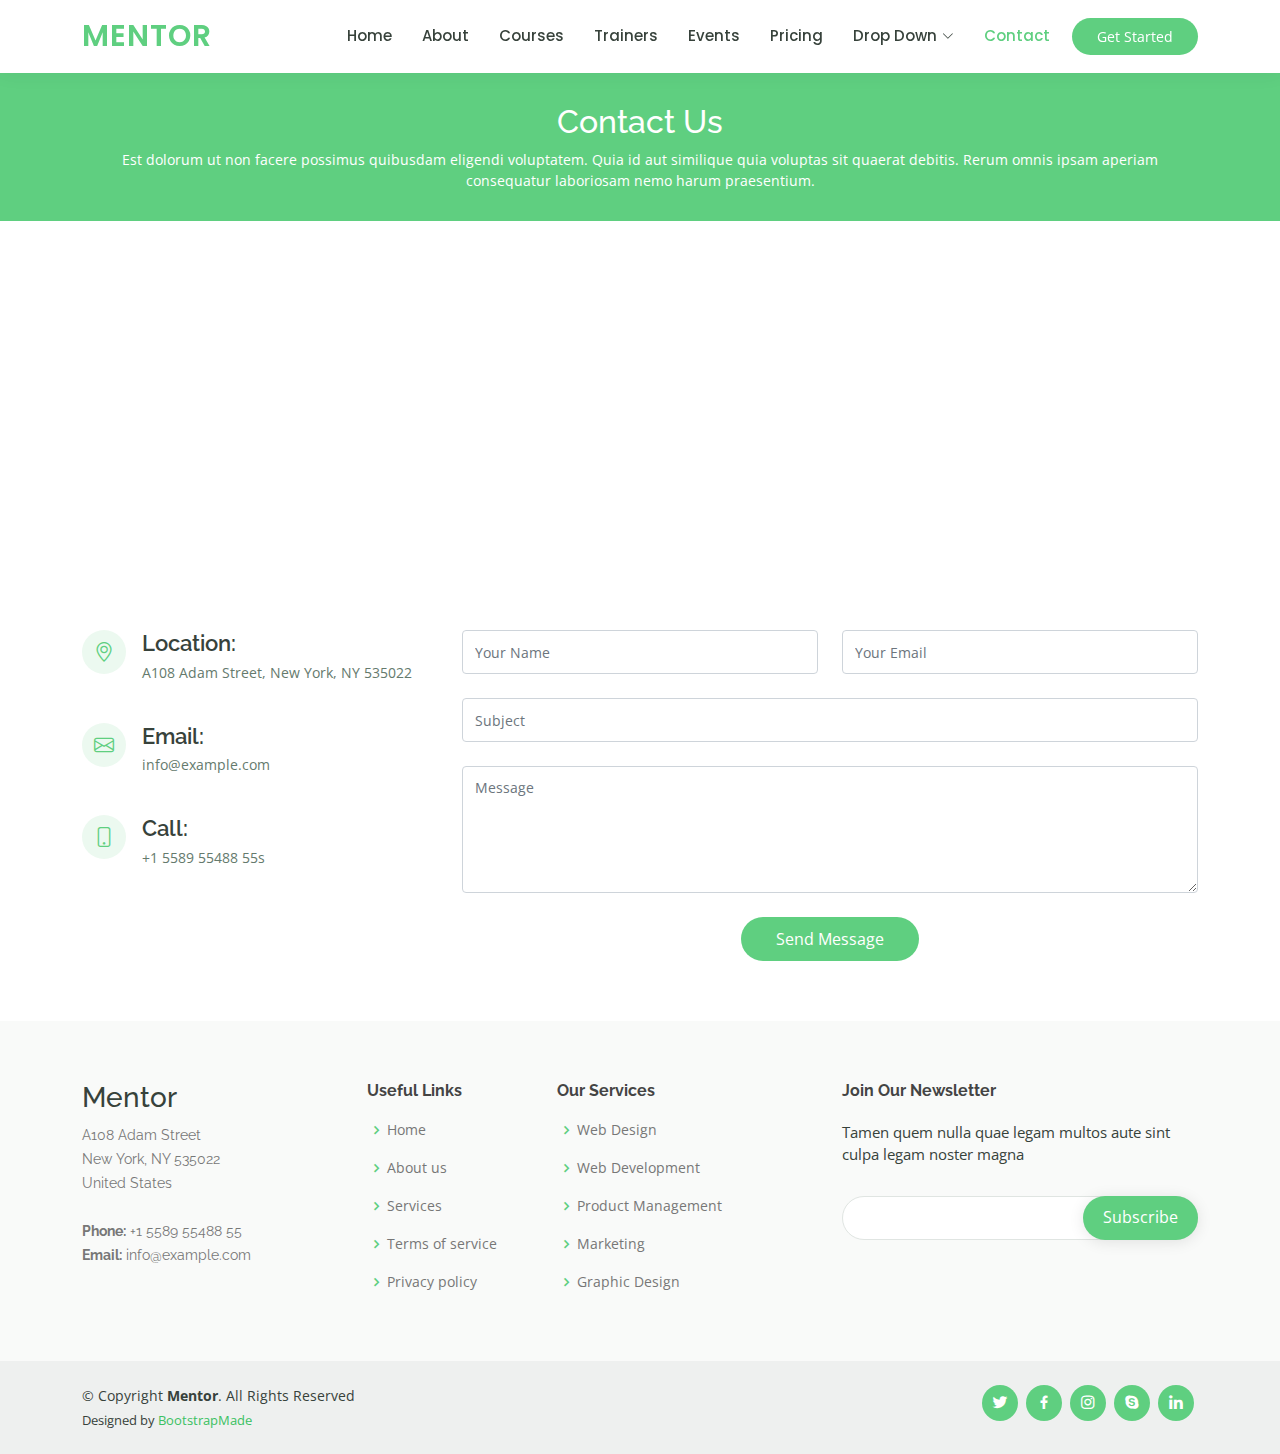
<file: contact.html>
<!DOCTYPE html>
<html lang="en">

<head>
  <meta charset="utf-8">
  <meta content="width=device-width, initial-scale=1.0" name="viewport">

  <title>Contact - Mentor Bootstrap Template</title>
  <meta content="" name="description">
  <meta content="" name="keywords">

  <!-- Favicons -->
  <link href="assets/img/favicon.png" rel="icon">
  <link href="assets/img/apple-touch-icon.png" rel="apple-touch-icon">

  <!-- Google Fonts -->
  <link href="https://fonts.googleapis.com/css?family=Open+Sans:300,300i,400,400i,600,600i,700,700i|Raleway:300,300i,400,400i,500,500i,600,600i,700,700i|Poppins:300,300i,400,400i,500,500i,600,600i,700,700i" rel="stylesheet">

  <!-- Vendor CSS Files -->
  <link href="assets/vendor/animate.css/animate.min.css" rel="stylesheet">
  <link href="assets/vendor/aos/aos.css" rel="stylesheet">
  <link href="assets/vendor/bootstrap/css/bootstrap.min.css" rel="stylesheet">
  <link href="assets/vendor/bootstrap-icons/bootstrap-icons.css" rel="stylesheet">
  <link href="assets/vendor/boxicons/css/boxicons.min.css" rel="stylesheet">
  <link href="assets/vendor/remixicon/remixicon.css" rel="stylesheet">
  <link href="assets/vendor/swiper/swiper-bundle.min.css" rel="stylesheet">

  <!-- Template Main CSS File -->
  <link href="assets/css/style.css" rel="stylesheet">

  <!-- =======================================================
  * Template Name: Mentor - v4.9.1
  * Template URL: https://bootstrapmade.com/mentor-free-education-bootstrap-theme/
  * Author: BootstrapMade.com
  * License: https://bootstrapmade.com/license/
  ======================================================== -->
</head>

<body>

  <!-- ======= Header ======= -->
  <header id="header" class="fixed-top">
    <div class="container d-flex align-items-center">

      <h1 class="logo me-auto"><a href="index.html">Mentor</a></h1>
      <!-- Uncomment below if you prefer to use an image logo -->
      <!-- <a href="index.html" class="logo me-auto"><img src="assets/img/logo.png" alt="" class="img-fluid"></a>-->

      <nav id="navbar" class="navbar order-last order-lg-0">
        <ul>
          <li><a href="index.html">Home</a></li>
          <li><a href="about.html">About</a></li>
          <li><a href="courses.html">Courses</a></li>
          <li><a href="trainers.html">Trainers</a></li>
          <li><a href="events.html">Events</a></li>
          <li><a href="pricing.html">Pricing</a></li>

          <li class="dropdown"><a href="#"><span>Drop Down</span> <i class="bi bi-chevron-down"></i></a>
            <ul>
              <li><a href="#">Drop Down 1</a></li>
              <li class="dropdown"><a href="#"><span>Deep Drop Down</span> <i class="bi bi-chevron-right"></i></a>
                <ul>
                  <li><a href="#">Deep Drop Down 1</a></li>
                  <li><a href="#">Deep Drop Down 2</a></li>
                  <li><a href="#">Deep Drop Down 3</a></li>
                  <li><a href="#">Deep Drop Down 4</a></li>
                  <li><a href="#">Deep Drop Down 5</a></li>
                </ul>
              </li>
              <li><a href="#">Drop Down 2</a></li>
              <li><a href="#">Drop Down 3</a></li>
              <li><a href="#">Drop Down 4</a></li>
            </ul>
          </li>
          <li><a class="active" href="contact.html">Contact</a></li>
        </ul>
        <i class="bi bi-list mobile-nav-toggle"></i>
      </nav><!-- .navbar -->

      <a href="courses.html" class="get-started-btn">Get Started</a>

    </div>
  </header><!-- End Header -->

  <main id="main">

    <!-- ======= Breadcrumbs ======= -->
    <div class="breadcrumbs" data-aos="fade-in">
      <div class="container">
        <h2>Contact Us</h2>
        <p>Est dolorum ut non facere possimus quibusdam eligendi voluptatem. Quia id aut similique quia voluptas sit quaerat debitis. Rerum omnis ipsam aperiam consequatur laboriosam nemo harum praesentium. </p>
      </div>
    </div><!-- End Breadcrumbs -->

    <!-- ======= Contact Section ======= -->
    <section id="contact" class="contact">
      <div data-aos="fade-up">
        <iframe style="border:0; width: 100%; height: 350px;" src="https://www.google.com/maps/embed?pb=!1m14!1m8!1m3!1d12097.433213460943!2d-74.0062269!3d40.7101282!3m2!1i1024!2i768!4f13.1!3m3!1m2!1s0x0%3A0xb89d1fe6bc499443!2sDowntown+Conference+Center!5e0!3m2!1smk!2sbg!4v1539943755621" frameborder="0" allowfullscreen></iframe>
      </div>

      <div class="container" data-aos="fade-up">

        <div class="row mt-5">

          <div class="col-lg-4">
            <div class="info">
              <div class="address">
                <i class="bi bi-geo-alt"></i>
                <h4>Location:</h4>
                <p>A108 Adam Street, New York, NY 535022</p>
              </div>

              <div class="email">
                <i class="bi bi-envelope"></i>
                <h4>Email:</h4>
                <p>info@example.com</p>
              </div>

              <div class="phone">
                <i class="bi bi-phone"></i>
                <h4>Call:</h4>
                <p>+1 5589 55488 55s</p>
              </div>

            </div>

          </div>

          <div class="col-lg-8 mt-5 mt-lg-0">

            <form action="forms/contact.php" method="post" role="form" class="php-email-form">
              <div class="row">
                <div class="col-md-6 form-group">
                  <input type="text" name="name" class="form-control" id="name" placeholder="Your Name" required>
                </div>
                <div class="col-md-6 form-group mt-3 mt-md-0">
                  <input type="email" class="form-control" name="email" id="email" placeholder="Your Email" required>
                </div>
              </div>
              <div class="form-group mt-3">
                <input type="text" class="form-control" name="subject" id="subject" placeholder="Subject" required>
              </div>
              <div class="form-group mt-3">
                <textarea class="form-control" name="message" rows="5" placeholder="Message" required></textarea>
              </div>
              <div class="my-3">
                <div class="loading">Loading</div>
                <div class="error-message"></div>
                <div class="sent-message">Your message has been sent. Thank you!</div>
              </div>
              <div class="text-center"><button type="submit">Send Message</button></div>
            </form>

          </div>

        </div>

      </div>
    </section><!-- End Contact Section -->

  </main><!-- End #main -->

  <!-- ======= Footer ======= -->
  <footer id="footer">

    <div class="footer-top">
      <div class="container">
        <div class="row">

          <div class="col-lg-3 col-md-6 footer-contact">
            <h3>Mentor</h3>
            <p>
              A108 Adam Street <br>
              New York, NY 535022<br>
              United States <br><br>
              <strong>Phone:</strong> +1 5589 55488 55<br>
              <strong>Email:</strong> info@example.com<br>
            </p>
          </div>

          <div class="col-lg-2 col-md-6 footer-links">
            <h4>Useful Links</h4>
            <ul>
              <li><i class="bx bx-chevron-right"></i> <a href="#">Home</a></li>
              <li><i class="bx bx-chevron-right"></i> <a href="#">About us</a></li>
              <li><i class="bx bx-chevron-right"></i> <a href="#">Services</a></li>
              <li><i class="bx bx-chevron-right"></i> <a href="#">Terms of service</a></li>
              <li><i class="bx bx-chevron-right"></i> <a href="#">Privacy policy</a></li>
            </ul>
          </div>

          <div class="col-lg-3 col-md-6 footer-links">
            <h4>Our Services</h4>
            <ul>
              <li><i class="bx bx-chevron-right"></i> <a href="#">Web Design</a></li>
              <li><i class="bx bx-chevron-right"></i> <a href="#">Web Development</a></li>
              <li><i class="bx bx-chevron-right"></i> <a href="#">Product Management</a></li>
              <li><i class="bx bx-chevron-right"></i> <a href="#">Marketing</a></li>
              <li><i class="bx bx-chevron-right"></i> <a href="#">Graphic Design</a></li>
            </ul>
          </div>

          <div class="col-lg-4 col-md-6 footer-newsletter">
            <h4>Join Our Newsletter</h4>
            <p>Tamen quem nulla quae legam multos aute sint culpa legam noster magna</p>
            <form action="" method="post">
              <input type="email" name="email"><input type="submit" value="Subscribe">
            </form>
          </div>

        </div>
      </div>
    </div>

    <div class="container d-md-flex py-4">

      <div class="me-md-auto text-center text-md-start">
        <div class="copyright">
          &copy; Copyright <strong><span>Mentor</span></strong>. All Rights Reserved
        </div>
        <div class="credits">
          <!-- All the links in the footer should remain intact. -->
          <!-- You can delete the links only if you purchased the pro version. -->
          <!-- Licensing information: https://bootstrapmade.com/license/ -->
          <!-- Purchase the pro version with working PHP/AJAX contact form: https://bootstrapmade.com/mentor-free-education-bootstrap-theme/ -->
          Designed by <a href="https://bootstrapmade.com/">BootstrapMade</a>
        </div>
      </div>
      <div class="social-links text-center text-md-right pt-3 pt-md-0">
        <a href="#" class="twitter"><i class="bx bxl-twitter"></i></a>
        <a href="#" class="facebook"><i class="bx bxl-facebook"></i></a>
        <a href="#" class="instagram"><i class="bx bxl-instagram"></i></a>
        <a href="#" class="google-plus"><i class="bx bxl-skype"></i></a>
        <a href="#" class="linkedin"><i class="bx bxl-linkedin"></i></a>
      </div>
    </div>
  </footer><!-- End Footer -->

  <div id="preloader"></div>
  <a href="#" class="back-to-top d-flex align-items-center justify-content-center"><i class="bi bi-arrow-up-short"></i></a>

  <!-- Vendor JS Files -->
  <script src="assets/vendor/purecounter/purecounter_vanilla.js"></script>
  <script src="assets/vendor/aos/aos.js"></script>
  <script src="assets/vendor/bootstrap/js/bootstrap.bundle.min.js"></script>
  <script src="assets/vendor/swiper/swiper-bundle.min.js"></script>
  <script src="assets/vendor/php-email-form/validate.js"></script>

  <!-- Template Main JS File -->
  <script src="assets/js/main.js"></script>

</body>

</html>
</file>
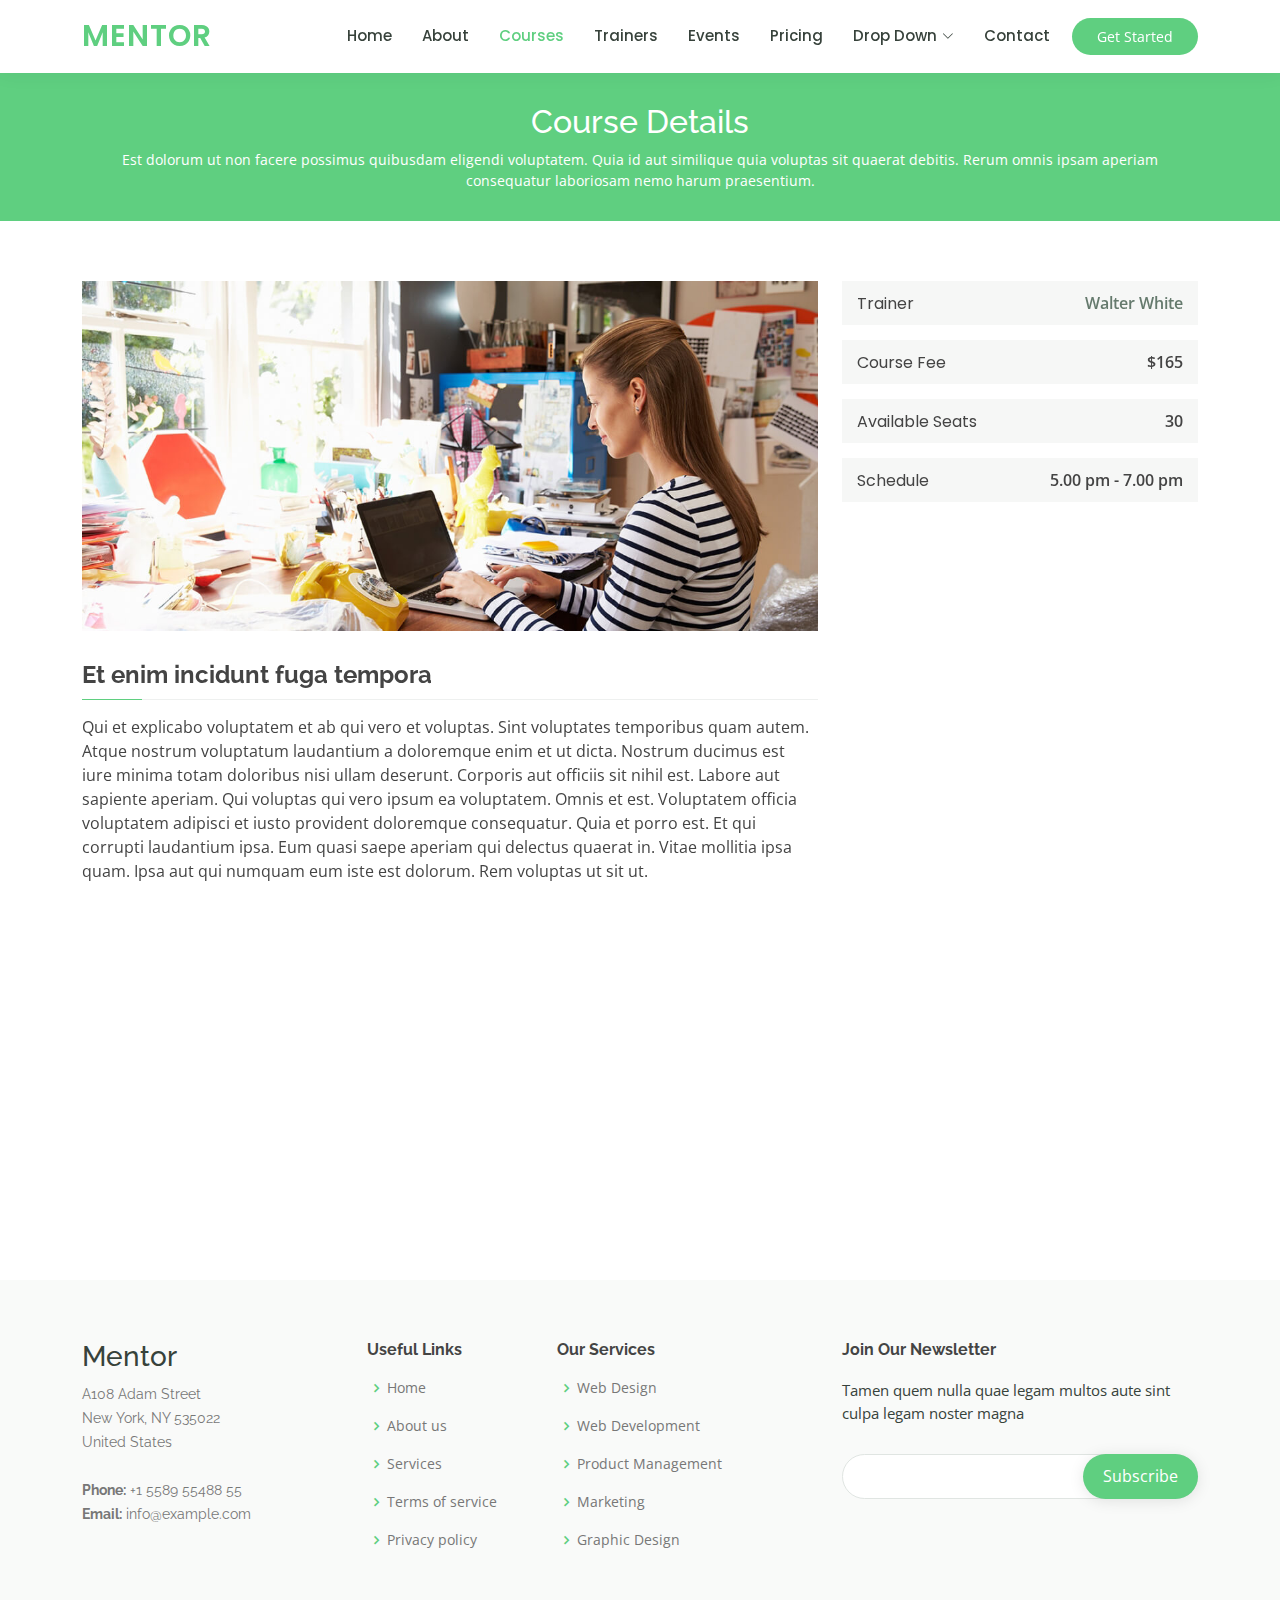
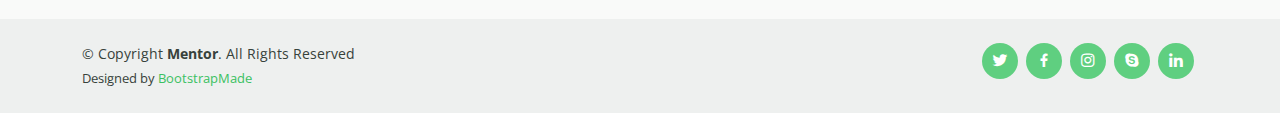
<file: course-details.html>
<!DOCTYPE html>
<html lang="en">

<head>
  <meta charset="utf-8">
  <meta content="width=device-width, initial-scale=1.0" name="viewport">

  <title>Course Details - Mentor Bootstrap Template</title>
  <meta content="" name="description">
  <meta content="" name="keywords">

  <!-- Favicons -->
  <link href="assets/img/favicon.png" rel="icon">
  <link href="assets/img/apple-touch-icon.png" rel="apple-touch-icon">

  <!-- Google Fonts -->
  <link href="https://fonts.googleapis.com/css?family=Open+Sans:300,300i,400,400i,600,600i,700,700i|Raleway:300,300i,400,400i,500,500i,600,600i,700,700i|Poppins:300,300i,400,400i,500,500i,600,600i,700,700i" rel="stylesheet">

  <!-- Vendor CSS Files -->
  <link href="assets/vendor/animate.css/animate.min.css" rel="stylesheet">
  <link href="assets/vendor/aos/aos.css" rel="stylesheet">
  <link href="assets/vendor/bootstrap/css/bootstrap.min.css" rel="stylesheet">
  <link href="assets/vendor/bootstrap-icons/bootstrap-icons.css" rel="stylesheet">
  <link href="assets/vendor/boxicons/css/boxicons.min.css" rel="stylesheet">
  <link href="assets/vendor/remixicon/remixicon.css" rel="stylesheet">
  <link href="assets/vendor/swiper/swiper-bundle.min.css" rel="stylesheet">

  <!-- Template Main CSS File -->
  <link href="assets/css/style.css" rel="stylesheet">

  <!-- =======================================================
  * Template Name: Mentor - v4.9.1
  * Template URL: https://bootstrapmade.com/mentor-free-education-bootstrap-theme/
  * Author: BootstrapMade.com
  * License: https://bootstrapmade.com/license/
  ======================================================== -->
</head>

<body>

  <!-- ======= Header ======= -->
  <header id="header" class="fixed-top">
    <div class="container d-flex align-items-center">

      <h1 class="logo me-auto"><a href="index.html">Mentor</a></h1>
      <!-- Uncomment below if you prefer to use an image logo -->
      <!-- <a href="index.html" class="logo me-auto"><img src="assets/img/logo.png" alt="" class="img-fluid"></a>-->

      <nav id="navbar" class="navbar order-last order-lg-0">
        <ul>
          <li><a href="index.html">Home</a></li>
          <li><a href="about.html">About</a></li>
          <li><a class="active" href="courses.html">Courses</a></li>
          <li><a href="trainers.html">Trainers</a></li>
          <li><a href="events.html">Events</a></li>
          <li><a href="pricing.html">Pricing</a></li>

          <li class="dropdown"><a href="#"><span>Drop Down</span> <i class="bi bi-chevron-down"></i></a>
            <ul>
              <li><a href="#">Drop Down 1</a></li>
              <li class="dropdown"><a href="#"><span>Deep Drop Down</span> <i class="bi bi-chevron-right"></i></a>
                <ul>
                  <li><a href="#">Deep Drop Down 1</a></li>
                  <li><a href="#">Deep Drop Down 2</a></li>
                  <li><a href="#">Deep Drop Down 3</a></li>
                  <li><a href="#">Deep Drop Down 4</a></li>
                  <li><a href="#">Deep Drop Down 5</a></li>
                </ul>
              </li>
              <li><a href="#">Drop Down 2</a></li>
              <li><a href="#">Drop Down 3</a></li>
              <li><a href="#">Drop Down 4</a></li>
            </ul>
          </li>
          <li><a href="contact.html">Contact</a></li>
        </ul>
        <i class="bi bi-list mobile-nav-toggle"></i>
      </nav><!-- .navbar -->

      <a href="courses.html" class="get-started-btn">Get Started</a>

    </div>
  </header><!-- End Header -->

  <main id="main">

    <!-- ======= Breadcrumbs ======= -->
    <div class="breadcrumbs" data-aos="fade-in">
      <div class="container">
        <h2>Course Details</h2>
        <p>Est dolorum ut non facere possimus quibusdam eligendi voluptatem. Quia id aut similique quia voluptas sit quaerat debitis. Rerum omnis ipsam aperiam consequatur laboriosam nemo harum praesentium. </p>
      </div>
    </div><!-- End Breadcrumbs -->

    <!-- ======= Cource Details Section ======= -->
    <section id="course-details" class="course-details">
      <div class="container" data-aos="fade-up">

        <div class="row">
          <div class="col-lg-8">
            <img src="assets/img/course-details.jpg" class="img-fluid" alt="">
            <h3>Et enim incidunt fuga tempora</h3>
            <p>
              Qui et explicabo voluptatem et ab qui vero et voluptas. Sint voluptates temporibus quam autem. Atque nostrum voluptatum laudantium a doloremque enim et ut dicta. Nostrum ducimus est iure minima totam doloribus nisi ullam deserunt. Corporis aut officiis sit nihil est. Labore aut sapiente aperiam.
              Qui voluptas qui vero ipsum ea voluptatem. Omnis et est. Voluptatem officia voluptatem adipisci et iusto provident doloremque consequatur. Quia et porro est. Et qui corrupti laudantium ipsa.
              Eum quasi saepe aperiam qui delectus quaerat in. Vitae mollitia ipsa quam. Ipsa aut qui numquam eum iste est dolorum. Rem voluptas ut sit ut.
            </p>
          </div>
          <div class="col-lg-4">

            <div class="course-info d-flex justify-content-between align-items-center">
              <h5>Trainer</h5>
              <p><a href="#">Walter White</a></p>
            </div>

            <div class="course-info d-flex justify-content-between align-items-center">
              <h5>Course Fee</h5>
              <p>$165</p>
            </div>

            <div class="course-info d-flex justify-content-between align-items-center">
              <h5>Available Seats</h5>
              <p>30</p>
            </div>

            <div class="course-info d-flex justify-content-between align-items-center">
              <h5>Schedule</h5>
              <p>5.00 pm - 7.00 pm</p>
            </div>

          </div>
        </div>

      </div>
    </section><!-- End Cource Details Section -->

    <!-- ======= Cource Details Tabs Section ======= -->
    <section id="cource-details-tabs" class="cource-details-tabs">
      <div class="container" data-aos="fade-up">

        <div class="row">
          <div class="col-lg-3">
            <ul class="nav nav-tabs flex-column">
              <li class="nav-item">
                <a class="nav-link active show" data-bs-toggle="tab" href="#tab-1">Modi sit est</a>
              </li>
              <li class="nav-item">
                <a class="nav-link" data-bs-toggle="tab" href="#tab-2">Unde praesentium sed</a>
              </li>
              <li class="nav-item">
                <a class="nav-link" data-bs-toggle="tab" href="#tab-3">Pariatur explicabo vel</a>
              </li>
              <li class="nav-item">
                <a class="nav-link" data-bs-toggle="tab" href="#tab-4">Nostrum qui quasi</a>
              </li>
              <li class="nav-item">
                <a class="nav-link" data-bs-toggle="tab" href="#tab-5">Iusto ut expedita aut</a>
              </li>
            </ul>
          </div>
          <div class="col-lg-9 mt-4 mt-lg-0">
            <div class="tab-content">
              <div class="tab-pane active show" id="tab-1">
                <div class="row">
                  <div class="col-lg-8 details order-2 order-lg-1">
                    <h3>Architecto ut aperiam autem id</h3>
                    <p class="fst-italic">Qui laudantium consequatur laborum sit qui ad sapiente dila parde sonata raqer a videna mareta paulona marka</p>
                    <p>Et nobis maiores eius. Voluptatibus ut enim blanditiis atque harum sint. Laborum eos ipsum ipsa odit magni. Incidunt hic ut molestiae aut qui. Est repellat minima eveniet eius et quis magni nihil. Consequatur dolorem quaerat quos qui similique accusamus nostrum rem vero</p>
                  </div>
                  <div class="col-lg-4 text-center order-1 order-lg-2">
                    <img src="assets/img/course-details-tab-1.png" alt="" class="img-fluid">
                  </div>
                </div>
              </div>
              <div class="tab-pane" id="tab-2">
                <div class="row">
                  <div class="col-lg-8 details order-2 order-lg-1">
                    <h3>Et blanditiis nemo veritatis excepturi</h3>
                    <p class="fst-italic">Qui laudantium consequatur laborum sit qui ad sapiente dila parde sonata raqer a videna mareta paulona marka</p>
                    <p>Ea ipsum voluptatem consequatur quis est. Illum error ullam omnis quia et reiciendis sunt sunt est. Non aliquid repellendus itaque accusamus eius et velit ipsa voluptates. Optio nesciunt eaque beatae accusamus lerode pakto madirna desera vafle de nideran pal</p>
                  </div>
                  <div class="col-lg-4 text-center order-1 order-lg-2">
                    <img src="assets/img/course-details-tab-2.png" alt="" class="img-fluid">
                  </div>
                </div>
              </div>
              <div class="tab-pane" id="tab-3">
                <div class="row">
                  <div class="col-lg-8 details order-2 order-lg-1">
                    <h3>Impedit facilis occaecati odio neque aperiam sit</h3>
                    <p class="fst-italic">Eos voluptatibus quo. Odio similique illum id quidem non enim fuga. Qui natus non sunt dicta dolor et. In asperiores velit quaerat perferendis aut</p>
                    <p>Iure officiis odit rerum. Harum sequi eum illum corrupti culpa veritatis quisquam. Neque necessitatibus illo rerum eum ut. Commodi ipsam minima molestiae sed laboriosam a iste odio. Earum odit nesciunt fugiat sit ullam. Soluta et harum voluptatem optio quae</p>
                  </div>
                  <div class="col-lg-4 text-center order-1 order-lg-2">
                    <img src="assets/img/course-details-tab-3.png" alt="" class="img-fluid">
                  </div>
                </div>
              </div>
              <div class="tab-pane" id="tab-4">
                <div class="row">
                  <div class="col-lg-8 details order-2 order-lg-1">
                    <h3>Fuga dolores inventore laboriosam ut est accusamus laboriosam dolore</h3>
                    <p class="fst-italic">Totam aperiam accusamus. Repellat consequuntur iure voluptas iure porro quis delectus</p>
                    <p>Eaque consequuntur consequuntur libero expedita in voluptas. Nostrum ipsam necessitatibus aliquam fugiat debitis quis velit. Eum ex maxime error in consequatur corporis atque. Eligendi asperiores sed qui veritatis aperiam quia a laborum inventore</p>
                  </div>
                  <div class="col-lg-4 text-center order-1 order-lg-2">
                    <img src="assets/img/course-details-tab-4.png" alt="" class="img-fluid">
                  </div>
                </div>
              </div>
              <div class="tab-pane" id="tab-5">
                <div class="row">
                  <div class="col-lg-8 details order-2 order-lg-1">
                    <h3>Est eveniet ipsam sindera pad rone matrelat sando reda</h3>
                    <p class="fst-italic">Omnis blanditiis saepe eos autem qui sunt debitis porro quia.</p>
                    <p>Exercitationem nostrum omnis. Ut reiciendis repudiandae minus. Omnis recusandae ut non quam ut quod eius qui. Ipsum quia odit vero atque qui quibusdam amet. Occaecati sed est sint aut vitae molestiae voluptate vel</p>
                  </div>
                  <div class="col-lg-4 text-center order-1 order-lg-2">
                    <img src="assets/img/course-details-tab-5.png" alt="" class="img-fluid">
                  </div>
                </div>
              </div>
            </div>
          </div>
        </div>

      </div>
    </section><!-- End Cource Details Tabs Section -->

  </main><!-- End #main -->

  <!-- ======= Footer ======= -->
  <footer id="footer">

    <div class="footer-top">
      <div class="container">
        <div class="row">

          <div class="col-lg-3 col-md-6 footer-contact">
            <h3>Mentor</h3>
            <p>
              A108 Adam Street <br>
              New York, NY 535022<br>
              United States <br><br>
              <strong>Phone:</strong> +1 5589 55488 55<br>
              <strong>Email:</strong> info@example.com<br>
            </p>
          </div>

          <div class="col-lg-2 col-md-6 footer-links">
            <h4>Useful Links</h4>
            <ul>
              <li><i class="bx bx-chevron-right"></i> <a href="#">Home</a></li>
              <li><i class="bx bx-chevron-right"></i> <a href="#">About us</a></li>
              <li><i class="bx bx-chevron-right"></i> <a href="#">Services</a></li>
              <li><i class="bx bx-chevron-right"></i> <a href="#">Terms of service</a></li>
              <li><i class="bx bx-chevron-right"></i> <a href="#">Privacy policy</a></li>
            </ul>
          </div>

          <div class="col-lg-3 col-md-6 footer-links">
            <h4>Our Services</h4>
            <ul>
              <li><i class="bx bx-chevron-right"></i> <a href="#">Web Design</a></li>
              <li><i class="bx bx-chevron-right"></i> <a href="#">Web Development</a></li>
              <li><i class="bx bx-chevron-right"></i> <a href="#">Product Management</a></li>
              <li><i class="bx bx-chevron-right"></i> <a href="#">Marketing</a></li>
              <li><i class="bx bx-chevron-right"></i> <a href="#">Graphic Design</a></li>
            </ul>
          </div>

          <div class="col-lg-4 col-md-6 footer-newsletter">
            <h4>Join Our Newsletter</h4>
            <p>Tamen quem nulla quae legam multos aute sint culpa legam noster magna</p>
            <form action="" method="post">
              <input type="email" name="email"><input type="submit" value="Subscribe">
            </form>
          </div>

        </div>
      </div>
    </div>

    <div class="container d-md-flex py-4">

      <div class="me-md-auto text-center text-md-start">
        <div class="copyright">
          &copy; Copyright <strong><span>Mentor</span></strong>. All Rights Reserved
        </div>
        <div class="credits">
          <!-- All the links in the footer should remain intact. -->
          <!-- You can delete the links only if you purchased the pro version. -->
          <!-- Licensing information: https://bootstrapmade.com/license/ -->
          <!-- Purchase the pro version with working PHP/AJAX contact form: https://bootstrapmade.com/mentor-free-education-bootstrap-theme/ -->
          Designed by <a href="https://bootstrapmade.com/">BootstrapMade</a>
        </div>
      </div>
      <div class="social-links text-center text-md-right pt-3 pt-md-0">
        <a href="#" class="twitter"><i class="bx bxl-twitter"></i></a>
        <a href="#" class="facebook"><i class="bx bxl-facebook"></i></a>
        <a href="#" class="instagram"><i class="bx bxl-instagram"></i></a>
        <a href="#" class="google-plus"><i class="bx bxl-skype"></i></a>
        <a href="#" class="linkedin"><i class="bx bxl-linkedin"></i></a>
      </div>
    </div>
  </footer><!-- End Footer -->

  <div id="preloader"></div>
  <a href="#" class="back-to-top d-flex align-items-center justify-content-center"><i class="bi bi-arrow-up-short"></i></a>

  <!-- Vendor JS Files -->
  <script src="assets/vendor/purecounter/purecounter_vanilla.js"></script>
  <script src="assets/vendor/aos/aos.js"></script>
  <script src="assets/vendor/bootstrap/js/bootstrap.bundle.min.js"></script>
  <script src="assets/vendor/swiper/swiper-bundle.min.js"></script>
  <script src="assets/vendor/php-email-form/validate.js"></script>

  <!-- Template Main JS File -->
  <script src="assets/js/main.js"></script>

</body>

</html>
</file>
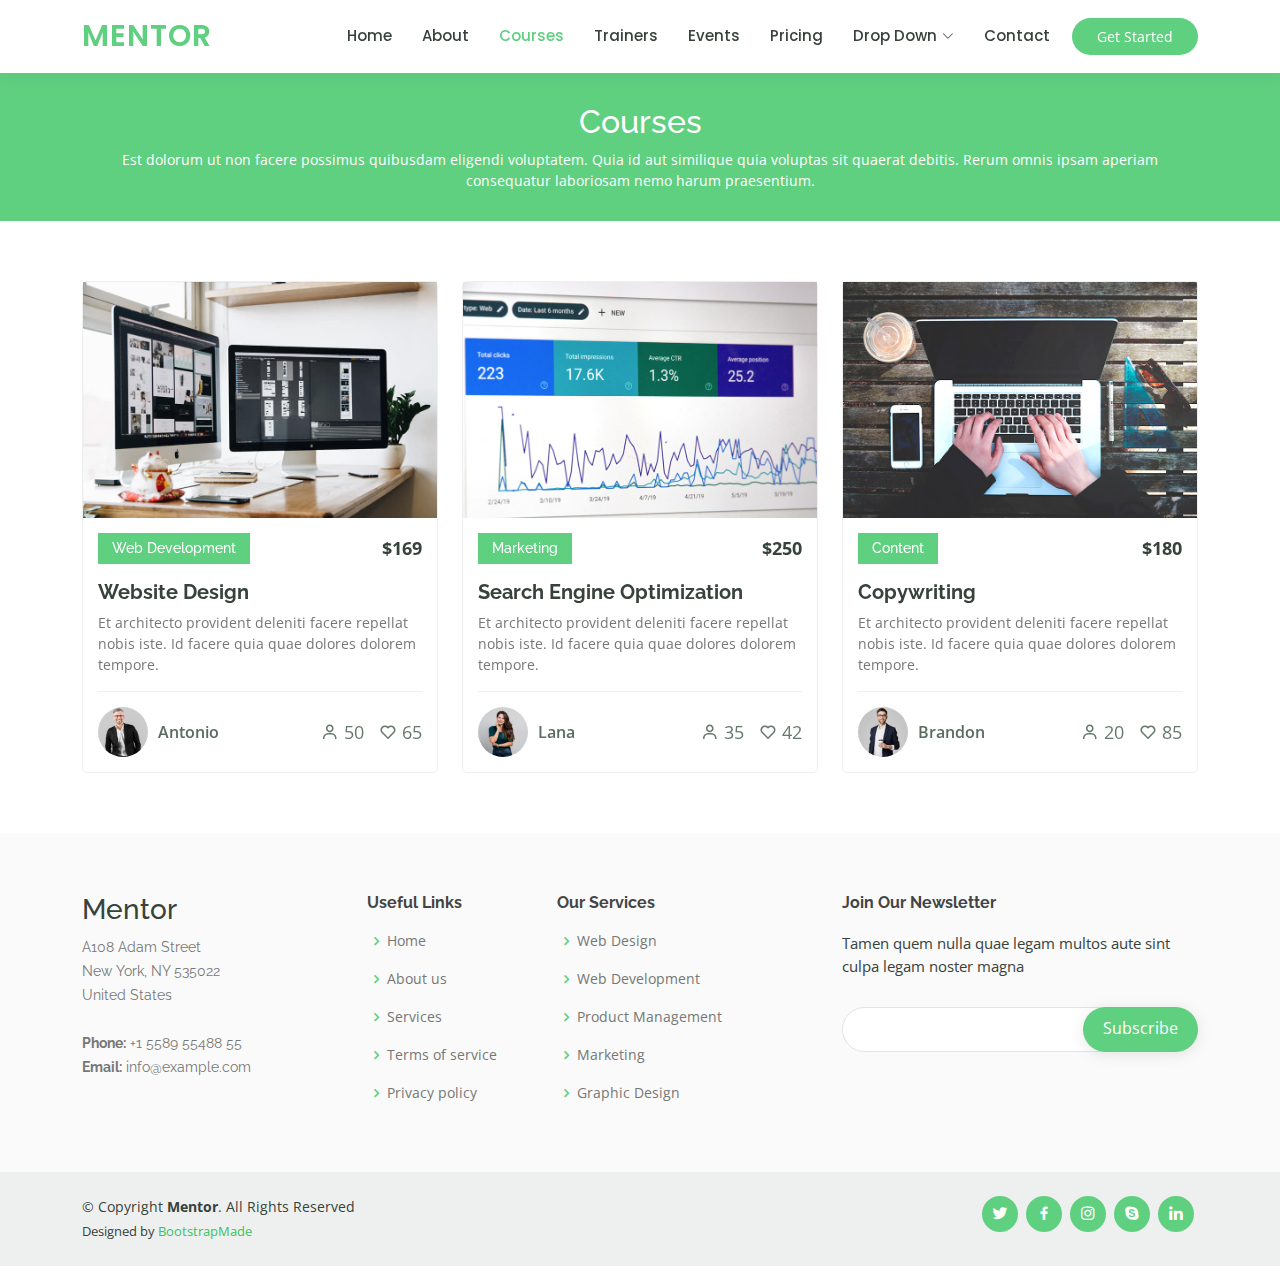
<file: courses.html>
<!DOCTYPE html>
<html lang="en">

<head>
  <meta charset="utf-8">
  <meta content="width=device-width, initial-scale=1.0" name="viewport">

  <title>Courses - Mentor Bootstrap Template</title>
  <meta content="" name="description">
  <meta content="" name="keywords">

  <!-- Favicons -->
  <link href="assets/img/favicon.png" rel="icon">
  <link href="assets/img/apple-touch-icon.png" rel="apple-touch-icon">

  <!-- Google Fonts -->
  <link href="https://fonts.googleapis.com/css?family=Open+Sans:300,300i,400,400i,600,600i,700,700i|Raleway:300,300i,400,400i,500,500i,600,600i,700,700i|Poppins:300,300i,400,400i,500,500i,600,600i,700,700i" rel="stylesheet">

  <!-- Vendor CSS Files -->
  <link href="assets/vendor/animate.css/animate.min.css" rel="stylesheet">
  <link href="assets/vendor/aos/aos.css" rel="stylesheet">
  <link href="assets/vendor/bootstrap/css/bootstrap.min.css" rel="stylesheet">
  <link href="assets/vendor/bootstrap-icons/bootstrap-icons.css" rel="stylesheet">
  <link href="assets/vendor/boxicons/css/boxicons.min.css" rel="stylesheet">
  <link href="assets/vendor/remixicon/remixicon.css" rel="stylesheet">
  <link href="assets/vendor/swiper/swiper-bundle.min.css" rel="stylesheet">

  <!-- Template Main CSS File -->
  <link href="assets/css/style.css" rel="stylesheet">

  <!-- =======================================================
  * Template Name: Mentor - v4.9.1
  * Template URL: https://bootstrapmade.com/mentor-free-education-bootstrap-theme/
  * Author: BootstrapMade.com
  * License: https://bootstrapmade.com/license/
  ======================================================== -->
</head>

<body>

  <!-- ======= Header ======= -->
  <header id="header" class="fixed-top">
    <div class="container d-flex align-items-center">

      <h1 class="logo me-auto"><a href="index.html">Mentor</a></h1>
      <!-- Uncomment below if you prefer to use an image logo -->
      <!-- <a href="index.html" class="logo me-auto"><img src="assets/img/logo.png" alt="" class="img-fluid"></a>-->

      <nav id="navbar" class="navbar order-last order-lg-0">
        <ul>
          <li><a href="index.html">Home</a></li>
          <li><a href="about.html">About</a></li>
          <li><a class="active" href="courses.html">Courses</a></li>
          <li><a href="trainers.html">Trainers</a></li>
          <li><a href="events.html">Events</a></li>
          <li><a href="pricing.html">Pricing</a></li>

          <li class="dropdown"><a href="#"><span>Drop Down</span> <i class="bi bi-chevron-down"></i></a>
            <ul>
              <li><a href="#">Drop Down 1</a></li>
              <li class="dropdown"><a href="#"><span>Deep Drop Down</span> <i class="bi bi-chevron-right"></i></a>
                <ul>
                  <li><a href="#">Deep Drop Down 1</a></li>
                  <li><a href="#">Deep Drop Down 2</a></li>
                  <li><a href="#">Deep Drop Down 3</a></li>
                  <li><a href="#">Deep Drop Down 4</a></li>
                  <li><a href="#">Deep Drop Down 5</a></li>
                </ul>
              </li>
              <li><a href="#">Drop Down 2</a></li>
              <li><a href="#">Drop Down 3</a></li>
              <li><a href="#">Drop Down 4</a></li>
            </ul>
          </li>
          <li><a href="contact.html">Contact</a></li>
        </ul>
        <i class="bi bi-list mobile-nav-toggle"></i>
      </nav><!-- .navbar -->

      <a href="courses.html" class="get-started-btn">Get Started</a>

    </div>
  </header><!-- End Header -->

  <main id="main" data-aos="fade-in">

    <!-- ======= Breadcrumbs ======= -->
    <div class="breadcrumbs">
      <div class="container">
        <h2>Courses</h2>
        <p>Est dolorum ut non facere possimus quibusdam eligendi voluptatem. Quia id aut similique quia voluptas sit quaerat debitis. Rerum omnis ipsam aperiam consequatur laboriosam nemo harum praesentium. </p>
      </div>
    </div><!-- End Breadcrumbs -->

    <!-- ======= Courses Section ======= -->
    <section id="courses" class="courses">
      <div class="container" data-aos="fade-up">

        <div class="row" data-aos="zoom-in" data-aos-delay="100">

          <div class="col-lg-4 col-md-6 d-flex align-items-stretch">
            <div class="course-item">
              <img src="assets/img/course-1.jpg" class="img-fluid" alt="...">
              <div class="course-content">
                <div class="d-flex justify-content-between align-items-center mb-3">
                  <h4>Web Development</h4>
                  <p class="price">$169</p>
                </div>

                <h3><a href="course-details.html">Website Design</a></h3>
                <p>Et architecto provident deleniti facere repellat nobis iste. Id facere quia quae dolores dolorem tempore.</p>
                <div class="trainer d-flex justify-content-between align-items-center">
                  <div class="trainer-profile d-flex align-items-center">
                    <img src="assets/img/trainers/trainer-1.jpg" class="img-fluid" alt="">
                    <span>Antonio</span>
                  </div>
                  <div class="trainer-rank d-flex align-items-center">
                    <i class="bx bx-user"></i>&nbsp;50
                    &nbsp;&nbsp;
                    <i class="bx bx-heart"></i>&nbsp;65
                  </div>
                </div>
              </div>
            </div>
          </div> <!-- End Course Item-->

          <div class="col-lg-4 col-md-6 d-flex align-items-stretch mt-4 mt-md-0">
            <div class="course-item">
              <img src="assets/img/course-2.jpg" class="img-fluid" alt="...">
              <div class="course-content">
                <div class="d-flex justify-content-between align-items-center mb-3">
                  <h4>Marketing</h4>
                  <p class="price">$250</p>
                </div>

                <h3><a href="course-details.html">Search Engine Optimization</a></h3>
                <p>Et architecto provident deleniti facere repellat nobis iste. Id facere quia quae dolores dolorem tempore.</p>
                <div class="trainer d-flex justify-content-between align-items-center">
                  <div class="trainer-profile d-flex align-items-center">
                    <img src="assets/img/trainers/trainer-2.jpg" class="img-fluid" alt="">
                    <span>Lana</span>
                  </div>
                  <div class="trainer-rank d-flex align-items-center">
                    <i class="bx bx-user"></i>&nbsp;35
                    &nbsp;&nbsp;
                    <i class="bx bx-heart"></i>&nbsp;42
                  </div>
                </div>
              </div>
            </div>
          </div> <!-- End Course Item-->

          <div class="col-lg-4 col-md-6 d-flex align-items-stretch mt-4 mt-lg-0">
            <div class="course-item">
              <img src="assets/img/course-3.jpg" class="img-fluid" alt="...">
              <div class="course-content">
                <div class="d-flex justify-content-between align-items-center mb-3">
                  <h4>Content</h4>
                  <p class="price">$180</p>
                </div>

                <h3><a href="course-details.html">Copywriting</a></h3>
                <p>Et architecto provident deleniti facere repellat nobis iste. Id facere quia quae dolores dolorem tempore.</p>
                <div class="trainer d-flex justify-content-between align-items-center">
                  <div class="trainer-profile d-flex align-items-center">
                    <img src="assets/img/trainers/trainer-3.jpg" class="img-fluid" alt="">
                    <span>Brandon</span>
                  </div>
                  <div class="trainer-rank d-flex align-items-center">
                    <i class="bx bx-user"></i>&nbsp;20
                    &nbsp;&nbsp;
                    <i class="bx bx-heart"></i>&nbsp;85
                  </div>
                </div>
              </div>
            </div>
          </div> <!-- End Course Item-->

        </div>

      </div>
    </section><!-- End Courses Section -->

  </main><!-- End #main -->

  <!-- ======= Footer ======= -->
  <footer id="footer">

    <div class="footer-top">
      <div class="container">
        <div class="row">

          <div class="col-lg-3 col-md-6 footer-contact">
            <h3>Mentor</h3>
            <p>
              A108 Adam Street <br>
              New York, NY 535022<br>
              United States <br><br>
              <strong>Phone:</strong> +1 5589 55488 55<br>
              <strong>Email:</strong> info@example.com<br>
            </p>
          </div>

          <div class="col-lg-2 col-md-6 footer-links">
            <h4>Useful Links</h4>
            <ul>
              <li><i class="bx bx-chevron-right"></i> <a href="#">Home</a></li>
              <li><i class="bx bx-chevron-right"></i> <a href="#">About us</a></li>
              <li><i class="bx bx-chevron-right"></i> <a href="#">Services</a></li>
              <li><i class="bx bx-chevron-right"></i> <a href="#">Terms of service</a></li>
              <li><i class="bx bx-chevron-right"></i> <a href="#">Privacy policy</a></li>
            </ul>
          </div>

          <div class="col-lg-3 col-md-6 footer-links">
            <h4>Our Services</h4>
            <ul>
              <li><i class="bx bx-chevron-right"></i> <a href="#">Web Design</a></li>
              <li><i class="bx bx-chevron-right"></i> <a href="#">Web Development</a></li>
              <li><i class="bx bx-chevron-right"></i> <a href="#">Product Management</a></li>
              <li><i class="bx bx-chevron-right"></i> <a href="#">Marketing</a></li>
              <li><i class="bx bx-chevron-right"></i> <a href="#">Graphic Design</a></li>
            </ul>
          </div>

          <div class="col-lg-4 col-md-6 footer-newsletter">
            <h4>Join Our Newsletter</h4>
            <p>Tamen quem nulla quae legam multos aute sint culpa legam noster magna</p>
            <form action="" method="post">
              <input type="email" name="email"><input type="submit" value="Subscribe">
            </form>
          </div>

        </div>
      </div>
    </div>

    <div class="container d-md-flex py-4">

      <div class="me-md-auto text-center text-md-start">
        <div class="copyright">
          &copy; Copyright <strong><span>Mentor</span></strong>. All Rights Reserved
        </div>
        <div class="credits">
          <!-- All the links in the footer should remain intact. -->
          <!-- You can delete the links only if you purchased the pro version. -->
          <!-- Licensing information: https://bootstrapmade.com/license/ -->
          <!-- Purchase the pro version with working PHP/AJAX contact form: https://bootstrapmade.com/mentor-free-education-bootstrap-theme/ -->
          Designed by <a href="https://bootstrapmade.com/">BootstrapMade</a>
        </div>
      </div>
      <div class="social-links text-center text-md-right pt-3 pt-md-0">
        <a href="#" class="twitter"><i class="bx bxl-twitter"></i></a>
        <a href="#" class="facebook"><i class="bx bxl-facebook"></i></a>
        <a href="#" class="instagram"><i class="bx bxl-instagram"></i></a>
        <a href="#" class="google-plus"><i class="bx bxl-skype"></i></a>
        <a href="#" class="linkedin"><i class="bx bxl-linkedin"></i></a>
      </div>
    </div>
  </footer><!-- End Footer -->

  <div id="preloader"></div>
  <a href="#" class="back-to-top d-flex align-items-center justify-content-center"><i class="bi bi-arrow-up-short"></i></a>

  <!-- Vendor JS Files -->
  <script src="assets/vendor/purecounter/purecounter_vanilla.js"></script>
  <script src="assets/vendor/aos/aos.js"></script>
  <script src="assets/vendor/bootstrap/js/bootstrap.bundle.min.js"></script>
  <script src="assets/vendor/swiper/swiper-bundle.min.js"></script>
  <script src="assets/vendor/php-email-form/validate.js"></script>

  <!-- Template Main JS File -->
  <script src="assets/js/main.js"></script>

</body>

</html>
</file>
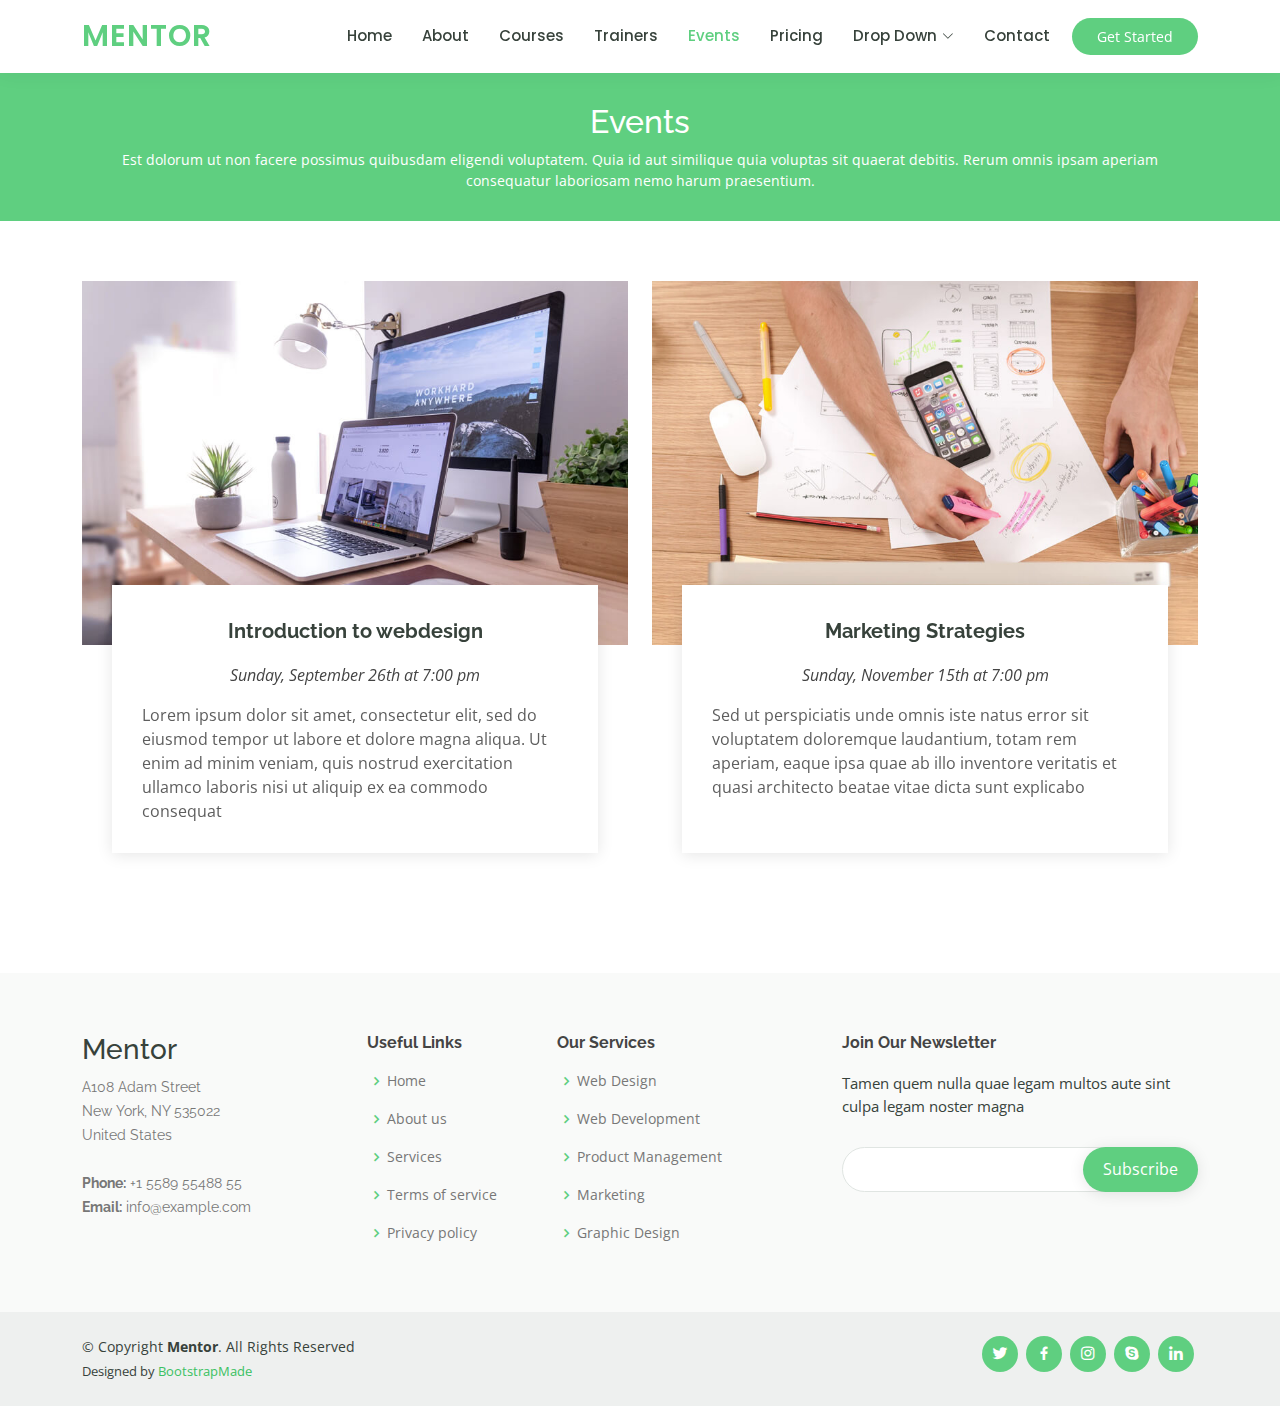
<file: events.html>
<!DOCTYPE html>
<html lang="en">

<head>
  <meta charset="utf-8">
  <meta content="width=device-width, initial-scale=1.0" name="viewport">

  <title>Events - Mentor Bootstrap Template</title>
  <meta content="" name="description">
  <meta content="" name="keywords">

  <!-- Favicons -->
  <link href="assets/img/favicon.png" rel="icon">
  <link href="assets/img/apple-touch-icon.png" rel="apple-touch-icon">

  <!-- Google Fonts -->
  <link href="https://fonts.googleapis.com/css?family=Open+Sans:300,300i,400,400i,600,600i,700,700i|Raleway:300,300i,400,400i,500,500i,600,600i,700,700i|Poppins:300,300i,400,400i,500,500i,600,600i,700,700i" rel="stylesheet">

  <!-- Vendor CSS Files -->
  <link href="assets/vendor/animate.css/animate.min.css" rel="stylesheet">
  <link href="assets/vendor/aos/aos.css" rel="stylesheet">
  <link href="assets/vendor/bootstrap/css/bootstrap.min.css" rel="stylesheet">
  <link href="assets/vendor/bootstrap-icons/bootstrap-icons.css" rel="stylesheet">
  <link href="assets/vendor/boxicons/css/boxicons.min.css" rel="stylesheet">
  <link href="assets/vendor/remixicon/remixicon.css" rel="stylesheet">
  <link href="assets/vendor/swiper/swiper-bundle.min.css" rel="stylesheet">

  <!-- Template Main CSS File -->
  <link href="assets/css/style.css" rel="stylesheet">

  <!-- =======================================================
  * Template Name: Mentor - v4.9.1
  * Template URL: https://bootstrapmade.com/mentor-free-education-bootstrap-theme/
  * Author: BootstrapMade.com
  * License: https://bootstrapmade.com/license/
  ======================================================== -->
</head>

<body>

  <!-- ======= Header ======= -->
  <header id="header" class="fixed-top">
    <div class="container d-flex align-items-center">

      <h1 class="logo me-auto"><a href="index.html">Mentor</a></h1>
      <!-- Uncomment below if you prefer to use an image logo -->
      <!-- <a href="index.html" class="logo me-auto"><img src="assets/img/logo.png" alt="" class="img-fluid"></a>-->

      <nav id="navbar" class="navbar order-last order-lg-0">
        <ul>
          <li><a href="index.html">Home</a></li>
          <li><a href="about.html">About</a></li>
          <li><a href="courses.html">Courses</a></li>
          <li><a href="trainers.html">Trainers</a></li>
          <li><a class="active" href="events.html">Events</a></li>
          <li><a href="pricing.html">Pricing</a></li>

          <li class="dropdown"><a href="#"><span>Drop Down</span> <i class="bi bi-chevron-down"></i></a>
            <ul>
              <li><a href="#">Drop Down 1</a></li>
              <li class="dropdown"><a href="#"><span>Deep Drop Down</span> <i class="bi bi-chevron-right"></i></a>
                <ul>
                  <li><a href="#">Deep Drop Down 1</a></li>
                  <li><a href="#">Deep Drop Down 2</a></li>
                  <li><a href="#">Deep Drop Down 3</a></li>
                  <li><a href="#">Deep Drop Down 4</a></li>
                  <li><a href="#">Deep Drop Down 5</a></li>
                </ul>
              </li>
              <li><a href="#">Drop Down 2</a></li>
              <li><a href="#">Drop Down 3</a></li>
              <li><a href="#">Drop Down 4</a></li>
            </ul>
          </li>
          <li><a href="contact.html">Contact</a></li>
        </ul>
        <i class="bi bi-list mobile-nav-toggle"></i>
      </nav><!-- .navbar -->

      <a href="courses.html" class="get-started-btn">Get Started</a>

    </div>
  </header><!-- End Header -->

  <main id="main">

    <!-- ======= Breadcrumbs ======= -->
    <div class="breadcrumbs" data-aos="fade-in">
      <div class="container">
        <h2>Events</h2>
        <p>Est dolorum ut non facere possimus quibusdam eligendi voluptatem. Quia id aut similique quia voluptas sit quaerat debitis. Rerum omnis ipsam aperiam consequatur laboriosam nemo harum praesentium. </p>
      </div>
    </div><!-- End Breadcrumbs -->

    <!-- ======= Events Section ======= -->
    <section id="events" class="events">
      <div class="container" data-aos="fade-up">

        <div class="row">
          <div class="col-md-6 d-flex align-items-stretch">
            <div class="card">
              <div class="card-img">
                <img src="assets/img/events-1.jpg" alt="...">
              </div>
              <div class="card-body">
                <h5 class="card-title"><a href="">Introduction to webdesign</a></h5>
                <p class="fst-italic text-center">Sunday, September 26th at 7:00 pm</p>
                <p class="card-text">Lorem ipsum dolor sit amet, consectetur elit, sed do eiusmod tempor ut labore et dolore magna aliqua. Ut enim ad minim veniam, quis nostrud exercitation ullamco laboris nisi ut aliquip ex ea commodo consequat</p>
              </div>
            </div>
          </div>
          <div class="col-md-6 d-flex align-items-stretch">
            <div class="card">
              <div class="card-img">
                <img src="assets/img/events-2.jpg" alt="...">
              </div>
              <div class="card-body">
                <h5 class="card-title"><a href="">Marketing Strategies</a></h5>
                <p class="fst-italic text-center">Sunday, November 15th at 7:00 pm</p>
                <p class="card-text">Sed ut perspiciatis unde omnis iste natus error sit voluptatem doloremque laudantium, totam rem aperiam, eaque ipsa quae ab illo inventore veritatis et quasi architecto beatae vitae dicta sunt explicabo</p>
              </div>
            </div>

          </div>
        </div>

      </div>
    </section><!-- End Events Section -->

  </main><!-- End #main -->

  <!-- ======= Footer ======= -->
  <footer id="footer">

    <div class="footer-top">
      <div class="container">
        <div class="row">

          <div class="col-lg-3 col-md-6 footer-contact">
            <h3>Mentor</h3>
            <p>
              A108 Adam Street <br>
              New York, NY 535022<br>
              United States <br><br>
              <strong>Phone:</strong> +1 5589 55488 55<br>
              <strong>Email:</strong> info@example.com<br>
            </p>
          </div>

          <div class="col-lg-2 col-md-6 footer-links">
            <h4>Useful Links</h4>
            <ul>
              <li><i class="bx bx-chevron-right"></i> <a href="#">Home</a></li>
              <li><i class="bx bx-chevron-right"></i> <a href="#">About us</a></li>
              <li><i class="bx bx-chevron-right"></i> <a href="#">Services</a></li>
              <li><i class="bx bx-chevron-right"></i> <a href="#">Terms of service</a></li>
              <li><i class="bx bx-chevron-right"></i> <a href="#">Privacy policy</a></li>
            </ul>
          </div>

          <div class="col-lg-3 col-md-6 footer-links">
            <h4>Our Services</h4>
            <ul>
              <li><i class="bx bx-chevron-right"></i> <a href="#">Web Design</a></li>
              <li><i class="bx bx-chevron-right"></i> <a href="#">Web Development</a></li>
              <li><i class="bx bx-chevron-right"></i> <a href="#">Product Management</a></li>
              <li><i class="bx bx-chevron-right"></i> <a href="#">Marketing</a></li>
              <li><i class="bx bx-chevron-right"></i> <a href="#">Graphic Design</a></li>
            </ul>
          </div>

          <div class="col-lg-4 col-md-6 footer-newsletter">
            <h4>Join Our Newsletter</h4>
            <p>Tamen quem nulla quae legam multos aute sint culpa legam noster magna</p>
            <form action="" method="post">
              <input type="email" name="email"><input type="submit" value="Subscribe">
            </form>
          </div>

        </div>
      </div>
    </div>

    <div class="container d-md-flex py-4">

      <div class="me-md-auto text-center text-md-start">
        <div class="copyright">
          &copy; Copyright <strong><span>Mentor</span></strong>. All Rights Reserved
        </div>
        <div class="credits">
          <!-- All the links in the footer should remain intact. -->
          <!-- You can delete the links only if you purchased the pro version. -->
          <!-- Licensing information: https://bootstrapmade.com/license/ -->
          <!-- Purchase the pro version with working PHP/AJAX contact form: https://bootstrapmade.com/mentor-free-education-bootstrap-theme/ -->
          Designed by <a href="https://bootstrapmade.com/">BootstrapMade</a>
        </div>
      </div>
      <div class="social-links text-center text-md-right pt-3 pt-md-0">
        <a href="#" class="twitter"><i class="bx bxl-twitter"></i></a>
        <a href="#" class="facebook"><i class="bx bxl-facebook"></i></a>
        <a href="#" class="instagram"><i class="bx bxl-instagram"></i></a>
        <a href="#" class="google-plus"><i class="bx bxl-skype"></i></a>
        <a href="#" class="linkedin"><i class="bx bxl-linkedin"></i></a>
      </div>
    </div>
  </footer><!-- End Footer -->

  <div id="preloader"></div>
  <a href="#" class="back-to-top d-flex align-items-center justify-content-center"><i class="bi bi-arrow-up-short"></i></a>

  <!-- Vendor JS Files -->
  <script src="assets/vendor/purecounter/purecounter_vanilla.js"></script>
  <script src="assets/vendor/aos/aos.js"></script>
  <script src="assets/vendor/bootstrap/js/bootstrap.bundle.min.js"></script>
  <script src="assets/vendor/swiper/swiper-bundle.min.js"></script>
  <script src="assets/vendor/php-email-form/validate.js"></script>

  <!-- Template Main JS File -->
  <script src="assets/js/main.js"></script>

</body>

</html>
</file>
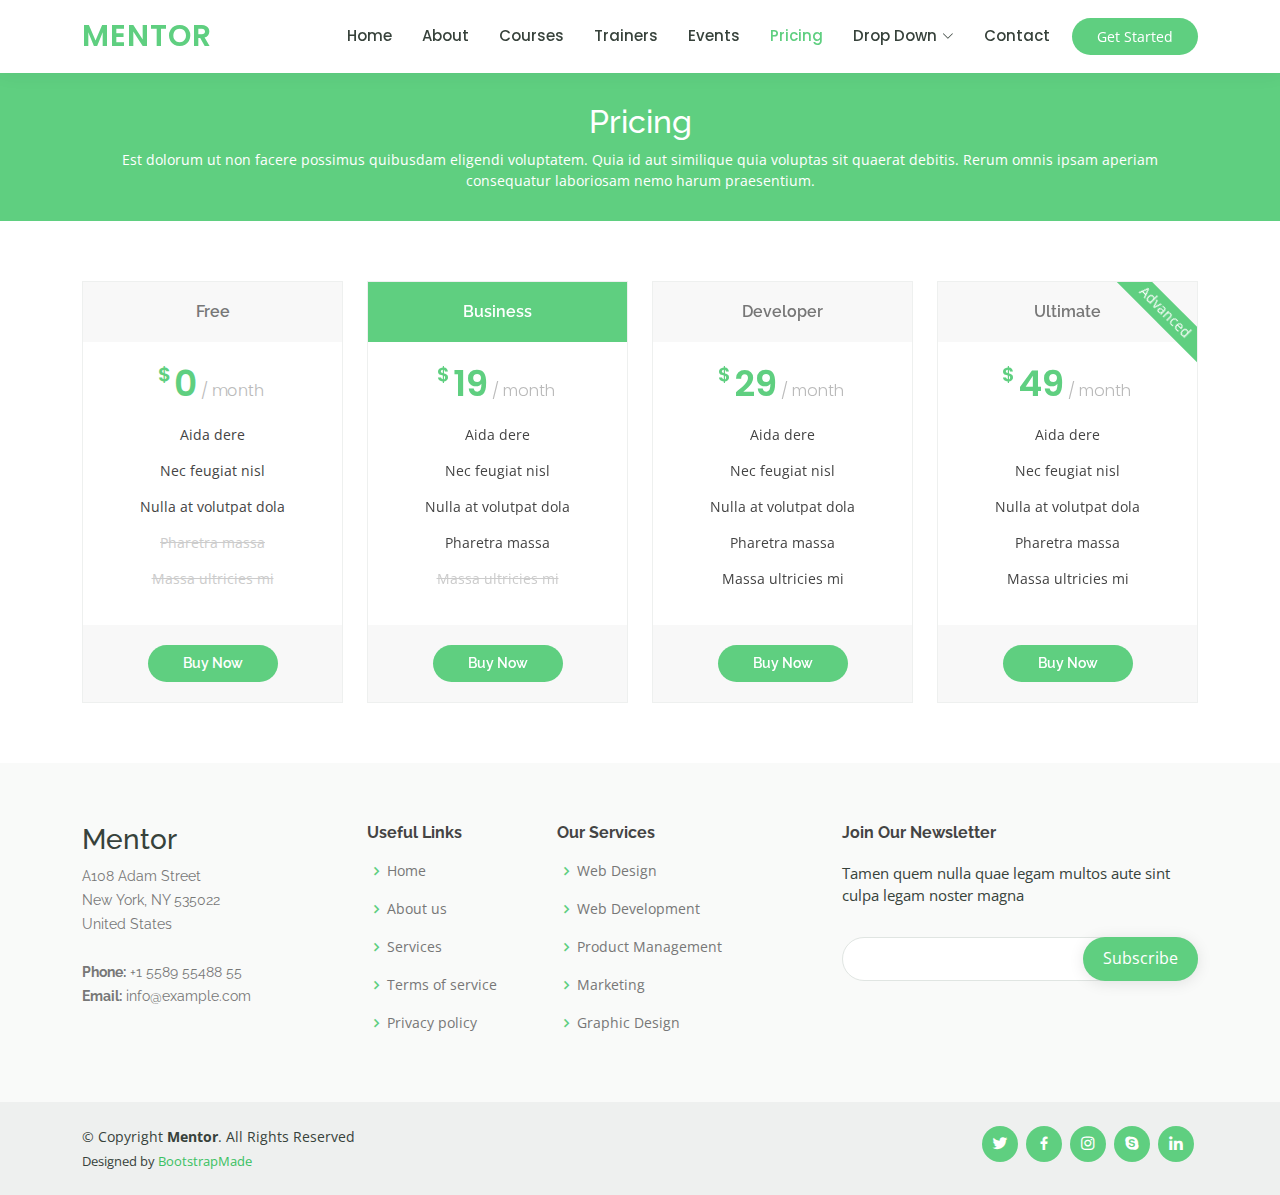
<file: pricing.html>
<!DOCTYPE html>
<html lang="en">

<head>
  <meta charset="utf-8">
  <meta content="width=device-width, initial-scale=1.0" name="viewport">

  <title>Pricing - Mentor Bootstrap Template</title>
  <meta content="" name="description">
  <meta content="" name="keywords">

  <!-- Favicons -->
  <link href="assets/img/favicon.png" rel="icon">
  <link href="assets/img/apple-touch-icon.png" rel="apple-touch-icon">

  <!-- Google Fonts -->
  <link href="https://fonts.googleapis.com/css?family=Open+Sans:300,300i,400,400i,600,600i,700,700i|Raleway:300,300i,400,400i,500,500i,600,600i,700,700i|Poppins:300,300i,400,400i,500,500i,600,600i,700,700i" rel="stylesheet">

  <!-- Vendor CSS Files -->
  <link href="assets/vendor/animate.css/animate.min.css" rel="stylesheet">
  <link href="assets/vendor/aos/aos.css" rel="stylesheet">
  <link href="assets/vendor/bootstrap/css/bootstrap.min.css" rel="stylesheet">
  <link href="assets/vendor/bootstrap-icons/bootstrap-icons.css" rel="stylesheet">
  <link href="assets/vendor/boxicons/css/boxicons.min.css" rel="stylesheet">
  <link href="assets/vendor/remixicon/remixicon.css" rel="stylesheet">
  <link href="assets/vendor/swiper/swiper-bundle.min.css" rel="stylesheet">

  <!-- Template Main CSS File -->
  <link href="assets/css/style.css" rel="stylesheet">

  <!-- =======================================================
  * Template Name: Mentor - v4.9.1
  * Template URL: https://bootstrapmade.com/mentor-free-education-bootstrap-theme/
  * Author: BootstrapMade.com
  * License: https://bootstrapmade.com/license/
  ======================================================== -->
</head>

<body>

  <!-- ======= Header ======= -->
  <header id="header" class="fixed-top">
    <div class="container d-flex align-items-center">

      <h1 class="logo me-auto"><a href="index.html">Mentor</a></h1>
      <!-- Uncomment below if you prefer to use an image logo -->
      <!-- <a href="index.html" class="logo me-auto"><img src="assets/img/logo.png" alt="" class="img-fluid"></a>-->

      <nav id="navbar" class="navbar order-last order-lg-0">
        <ul>
          <li><a href="index.html">Home</a></li>
          <li><a href="about.html">About</a></li>
          <li><a href="courses.html">Courses</a></li>
          <li><a href="trainers.html">Trainers</a></li>
          <li><a href="events.html">Events</a></li>
          <li><a class="active" href="pricing.html">Pricing</a></li>

          <li class="dropdown"><a href="#"><span>Drop Down</span> <i class="bi bi-chevron-down"></i></a>
            <ul>
              <li><a href="#">Drop Down 1</a></li>
              <li class="dropdown"><a href="#"><span>Deep Drop Down</span> <i class="bi bi-chevron-right"></i></a>
                <ul>
                  <li><a href="#">Deep Drop Down 1</a></li>
                  <li><a href="#">Deep Drop Down 2</a></li>
                  <li><a href="#">Deep Drop Down 3</a></li>
                  <li><a href="#">Deep Drop Down 4</a></li>
                  <li><a href="#">Deep Drop Down 5</a></li>
                </ul>
              </li>
              <li><a href="#">Drop Down 2</a></li>
              <li><a href="#">Drop Down 3</a></li>
              <li><a href="#">Drop Down 4</a></li>
            </ul>
          </li>
          <li><a href="contact.html">Contact</a></li>
        </ul>
        <i class="bi bi-list mobile-nav-toggle"></i>
      </nav><!-- .navbar -->

      <a href="courses.html" class="get-started-btn">Get Started</a>

    </div>
  </header><!-- End Header -->

  <main id="main">
    <!-- ======= Breadcrumbs ======= -->
    <div class="breadcrumbs" data-aos="fade-in">
      <div class="container">
        <h2>Pricing</h2>
        <p>Est dolorum ut non facere possimus quibusdam eligendi voluptatem. Quia id aut similique quia voluptas sit quaerat debitis. Rerum omnis ipsam aperiam consequatur laboriosam nemo harum praesentium. </p>
      </div>
    </div><!-- End Breadcrumbs -->

    <!-- ======= Pricing Section ======= -->
    <section id="pricing" class="pricing">
      <div class="container" data-aos="fade-up">

        <div class="row">

          <div class="col-lg-3 col-md-6">
            <div class="box">
              <h3>Free</h3>
              <h4><sup>$</sup>0<span> / month</span></h4>
              <ul>
                <li>Aida dere</li>
                <li>Nec feugiat nisl</li>
                <li>Nulla at volutpat dola</li>
                <li class="na">Pharetra massa</li>
                <li class="na">Massa ultricies mi</li>
              </ul>
              <div class="btn-wrap">
                <a href="#" class="btn-buy">Buy Now</a>
              </div>
            </div>
          </div>

          <div class="col-lg-3 col-md-6 mt-4 mt-md-0">
            <div class="box featured">
              <h3>Business</h3>
              <h4><sup>$</sup>19<span> / month</span></h4>
              <ul>
                <li>Aida dere</li>
                <li>Nec feugiat nisl</li>
                <li>Nulla at volutpat dola</li>
                <li>Pharetra massa</li>
                <li class="na">Massa ultricies mi</li>
              </ul>
              <div class="btn-wrap">
                <a href="#" class="btn-buy">Buy Now</a>
              </div>
            </div>
          </div>

          <div class="col-lg-3 col-md-6 mt-4 mt-lg-0">
            <div class="box">
              <h3>Developer</h3>
              <h4><sup>$</sup>29<span> / month</span></h4>
              <ul>
                <li>Aida dere</li>
                <li>Nec feugiat nisl</li>
                <li>Nulla at volutpat dola</li>
                <li>Pharetra massa</li>
                <li>Massa ultricies mi</li>
              </ul>
              <div class="btn-wrap">
                <a href="#" class="btn-buy">Buy Now</a>
              </div>
            </div>
          </div>

          <div class="col-lg-3 col-md-6 mt-4 mt-lg-0">
            <div class="box">
              <span class="advanced">Advanced</span>
              <h3>Ultimate</h3>
              <h4><sup>$</sup>49<span> / month</span></h4>
              <ul>
                <li>Aida dere</li>
                <li>Nec feugiat nisl</li>
                <li>Nulla at volutpat dola</li>
                <li>Pharetra massa</li>
                <li>Massa ultricies mi</li>
              </ul>
              <div class="btn-wrap">
                <a href="#" class="btn-buy">Buy Now</a>
              </div>
            </div>
          </div>

        </div>

      </div>
    </section><!-- End Pricing Section -->

  </main><!-- End #main -->

  <!-- ======= Footer ======= -->
  <footer id="footer">

    <div class="footer-top">
      <div class="container">
        <div class="row">

          <div class="col-lg-3 col-md-6 footer-contact">
            <h3>Mentor</h3>
            <p>
              A108 Adam Street <br>
              New York, NY 535022<br>
              United States <br><br>
              <strong>Phone:</strong> +1 5589 55488 55<br>
              <strong>Email:</strong> info@example.com<br>
            </p>
          </div>

          <div class="col-lg-2 col-md-6 footer-links">
            <h4>Useful Links</h4>
            <ul>
              <li><i class="bx bx-chevron-right"></i> <a href="#">Home</a></li>
              <li><i class="bx bx-chevron-right"></i> <a href="#">About us</a></li>
              <li><i class="bx bx-chevron-right"></i> <a href="#">Services</a></li>
              <li><i class="bx bx-chevron-right"></i> <a href="#">Terms of service</a></li>
              <li><i class="bx bx-chevron-right"></i> <a href="#">Privacy policy</a></li>
            </ul>
          </div>

          <div class="col-lg-3 col-md-6 footer-links">
            <h4>Our Services</h4>
            <ul>
              <li><i class="bx bx-chevron-right"></i> <a href="#">Web Design</a></li>
              <li><i class="bx bx-chevron-right"></i> <a href="#">Web Development</a></li>
              <li><i class="bx bx-chevron-right"></i> <a href="#">Product Management</a></li>
              <li><i class="bx bx-chevron-right"></i> <a href="#">Marketing</a></li>
              <li><i class="bx bx-chevron-right"></i> <a href="#">Graphic Design</a></li>
            </ul>
          </div>

          <div class="col-lg-4 col-md-6 footer-newsletter">
            <h4>Join Our Newsletter</h4>
            <p>Tamen quem nulla quae legam multos aute sint culpa legam noster magna</p>
            <form action="" method="post">
              <input type="email" name="email"><input type="submit" value="Subscribe">
            </form>
          </div>

        </div>
      </div>
    </div>

    <div class="container d-md-flex py-4">

      <div class="me-md-auto text-center text-md-start">
        <div class="copyright">
          &copy; Copyright <strong><span>Mentor</span></strong>. All Rights Reserved
        </div>
        <div class="credits">
          <!-- All the links in the footer should remain intact. -->
          <!-- You can delete the links only if you purchased the pro version. -->
          <!-- Licensing information: https://bootstrapmade.com/license/ -->
          <!-- Purchase the pro version with working PHP/AJAX contact form: https://bootstrapmade.com/mentor-free-education-bootstrap-theme/ -->
          Designed by <a href="https://bootstrapmade.com/">BootstrapMade</a>
        </div>
      </div>
      <div class="social-links text-center text-md-right pt-3 pt-md-0">
        <a href="#" class="twitter"><i class="bx bxl-twitter"></i></a>
        <a href="#" class="facebook"><i class="bx bxl-facebook"></i></a>
        <a href="#" class="instagram"><i class="bx bxl-instagram"></i></a>
        <a href="#" class="google-plus"><i class="bx bxl-skype"></i></a>
        <a href="#" class="linkedin"><i class="bx bxl-linkedin"></i></a>
      </div>
    </div>
  </footer><!-- End Footer -->

  <div id="preloader"></div>
  <a href="#" class="back-to-top d-flex align-items-center justify-content-center"><i class="bi bi-arrow-up-short"></i></a>

  <!-- Vendor JS Files -->
  <script src="assets/vendor/purecounter/purecounter_vanilla.js"></script>
  <script src="assets/vendor/aos/aos.js"></script>
  <script src="assets/vendor/bootstrap/js/bootstrap.bundle.min.js"></script>
  <script src="assets/vendor/swiper/swiper-bundle.min.js"></script>
  <script src="assets/vendor/php-email-form/validate.js"></script>

  <!-- Template Main JS File -->
  <script src="assets/js/main.js"></script>

</body>

</html>
</file>
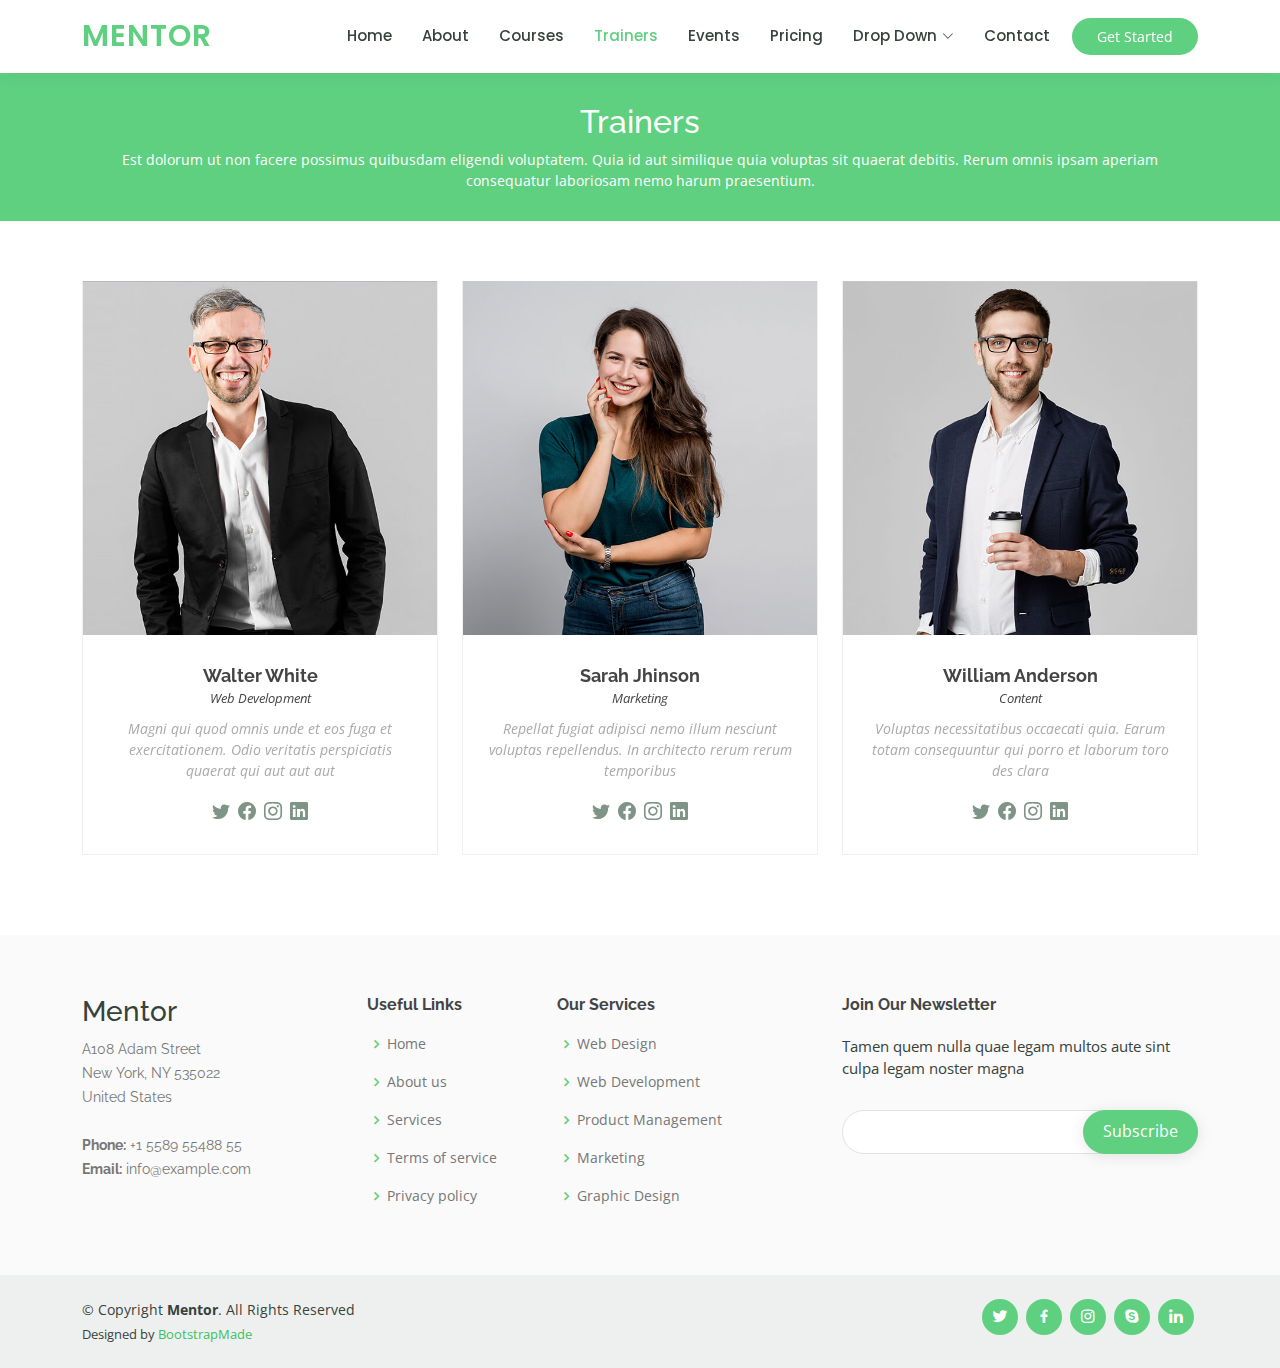
<file: trainers.html>
<!DOCTYPE html>
<html lang="en">

<head>
  <meta charset="utf-8">
  <meta content="width=device-width, initial-scale=1.0" name="viewport">

  <title>Trainers - Mentor Bootstrap Template</title>
  <meta content="" name="description">
  <meta content="" name="keywords">

  <!-- Favicons -->
  <link href="assets/img/favicon.png" rel="icon">
  <link href="assets/img/apple-touch-icon.png" rel="apple-touch-icon">

  <!-- Google Fonts -->
  <link href="https://fonts.googleapis.com/css?family=Open+Sans:300,300i,400,400i,600,600i,700,700i|Raleway:300,300i,400,400i,500,500i,600,600i,700,700i|Poppins:300,300i,400,400i,500,500i,600,600i,700,700i" rel="stylesheet">

  <!-- Vendor CSS Files -->
  <link href="assets/vendor/animate.css/animate.min.css" rel="stylesheet">
  <link href="assets/vendor/aos/aos.css" rel="stylesheet">
  <link href="assets/vendor/bootstrap/css/bootstrap.min.css" rel="stylesheet">
  <link href="assets/vendor/bootstrap-icons/bootstrap-icons.css" rel="stylesheet">
  <link href="assets/vendor/boxicons/css/boxicons.min.css" rel="stylesheet">
  <link href="assets/vendor/remixicon/remixicon.css" rel="stylesheet">
  <link href="assets/vendor/swiper/swiper-bundle.min.css" rel="stylesheet">

  <!-- Template Main CSS File -->
  <link href="assets/css/style.css" rel="stylesheet">

  <!-- =======================================================
  * Template Name: Mentor - v4.9.1
  * Template URL: https://bootstrapmade.com/mentor-free-education-bootstrap-theme/
  * Author: BootstrapMade.com
  * License: https://bootstrapmade.com/license/
  ======================================================== -->
</head>

<body>

  <!-- ======= Header ======= -->
  <header id="header" class="fixed-top">
    <div class="container d-flex align-items-center">

      <h1 class="logo me-auto"><a href="index.html">Mentor</a></h1>
      <!-- Uncomment below if you prefer to use an image logo -->
      <!-- <a href="index.html" class="logo me-auto"><img src="assets/img/logo.png" alt="" class="img-fluid"></a>-->

      <nav id="navbar" class="navbar order-last order-lg-0">
        <ul>
          <li><a href="index.html">Home</a></li>
          <li><a href="about.html">About</a></li>
          <li><a href="courses.html">Courses</a></li>
          <li><a class="active" href="trainers.html">Trainers</a></li>
          <li><a href="events.html">Events</a></li>
          <li><a href="pricing.html">Pricing</a></li>

          <li class="dropdown"><a href="#"><span>Drop Down</span> <i class="bi bi-chevron-down"></i></a>
            <ul>
              <li><a href="#">Drop Down 1</a></li>
              <li class="dropdown"><a href="#"><span>Deep Drop Down</span> <i class="bi bi-chevron-right"></i></a>
                <ul>
                  <li><a href="#">Deep Drop Down 1</a></li>
                  <li><a href="#">Deep Drop Down 2</a></li>
                  <li><a href="#">Deep Drop Down 3</a></li>
                  <li><a href="#">Deep Drop Down 4</a></li>
                  <li><a href="#">Deep Drop Down 5</a></li>
                </ul>
              </li>
              <li><a href="#">Drop Down 2</a></li>
              <li><a href="#">Drop Down 3</a></li>
              <li><a href="#">Drop Down 4</a></li>
            </ul>
          </li>
          <li><a href="contact.html">Contact</a></li>
        </ul>
        <i class="bi bi-list mobile-nav-toggle"></i>
      </nav><!-- .navbar -->

      <a href="courses.html" class="get-started-btn">Get Started</a>

    </div>
  </header><!-- End Header -->

  <main id="main" data-aos="fade-in">

    <!-- ======= Breadcrumbs ======= -->
    <div class="breadcrumbs">
      <div class="container">
        <h2>Trainers</h2>
        <p>Est dolorum ut non facere possimus quibusdam eligendi voluptatem. Quia id aut similique quia voluptas sit quaerat debitis. Rerum omnis ipsam aperiam consequatur laboriosam nemo harum praesentium. </p>
      </div>
    </div><!-- End Breadcrumbs -->

    <!-- ======= Trainers Section ======= -->
    <section id="trainers" class="trainers">
      <div class="container" data-aos="fade-up">

        <div class="row" data-aos="zoom-in" data-aos-delay="100">
          <div class="col-lg-4 col-md-6 d-flex align-items-stretch">
            <div class="member">
              <img src="assets/img/trainers/trainer-1.jpg" class="img-fluid" alt="">
              <div class="member-content">
                <h4>Walter White</h4>
                <span>Web Development</span>
                <p>
                  Magni qui quod omnis unde et eos fuga et exercitationem. Odio veritatis perspiciatis quaerat qui aut aut aut
                </p>
                <div class="social">
                  <a href=""><i class="bi bi-twitter"></i></a>
                  <a href=""><i class="bi bi-facebook"></i></a>
                  <a href=""><i class="bi bi-instagram"></i></a>
                  <a href=""><i class="bi bi-linkedin"></i></a>
                </div>
              </div>
            </div>
          </div>

          <div class="col-lg-4 col-md-6 d-flex align-items-stretch">
            <div class="member">
              <img src="assets/img/trainers/trainer-2.jpg" class="img-fluid" alt="">
              <div class="member-content">
                <h4>Sarah Jhinson</h4>
                <span>Marketing</span>
                <p>
                  Repellat fugiat adipisci nemo illum nesciunt voluptas repellendus. In architecto rerum rerum temporibus
                </p>
                <div class="social">
                  <a href=""><i class="bi bi-twitter"></i></a>
                  <a href=""><i class="bi bi-facebook"></i></a>
                  <a href=""><i class="bi bi-instagram"></i></a>
                  <a href=""><i class="bi bi-linkedin"></i></a>
                </div>
              </div>
            </div>
          </div>

          <div class="col-lg-4 col-md-6 d-flex align-items-stretch">
            <div class="member">
              <img src="assets/img/trainers/trainer-3.jpg" class="img-fluid" alt="">
              <div class="member-content">
                <h4>William Anderson</h4>
                <span>Content</span>
                <p>
                  Voluptas necessitatibus occaecati quia. Earum totam consequuntur qui porro et laborum toro des clara
                </p>
                <div class="social">
                  <a href=""><i class="bi bi-twitter"></i></a>
                  <a href=""><i class="bi bi-facebook"></i></a>
                  <a href=""><i class="bi bi-instagram"></i></a>
                  <a href=""><i class="bi bi-linkedin"></i></a>
                </div>
              </div>
            </div>
          </div>

        </div>

      </div>
    </section><!-- End Trainers Section -->

  </main><!-- End #main -->

  <!-- ======= Footer ======= -->
  <footer id="footer">

    <div class="footer-top">
      <div class="container">
        <div class="row">

          <div class="col-lg-3 col-md-6 footer-contact">
            <h3>Mentor</h3>
            <p>
              A108 Adam Street <br>
              New York, NY 535022<br>
              United States <br><br>
              <strong>Phone:</strong> +1 5589 55488 55<br>
              <strong>Email:</strong> info@example.com<br>
            </p>
          </div>

          <div class="col-lg-2 col-md-6 footer-links">
            <h4>Useful Links</h4>
            <ul>
              <li><i class="bx bx-chevron-right"></i> <a href="#">Home</a></li>
              <li><i class="bx bx-chevron-right"></i> <a href="#">About us</a></li>
              <li><i class="bx bx-chevron-right"></i> <a href="#">Services</a></li>
              <li><i class="bx bx-chevron-right"></i> <a href="#">Terms of service</a></li>
              <li><i class="bx bx-chevron-right"></i> <a href="#">Privacy policy</a></li>
            </ul>
          </div>

          <div class="col-lg-3 col-md-6 footer-links">
            <h4>Our Services</h4>
            <ul>
              <li><i class="bx bx-chevron-right"></i> <a href="#">Web Design</a></li>
              <li><i class="bx bx-chevron-right"></i> <a href="#">Web Development</a></li>
              <li><i class="bx bx-chevron-right"></i> <a href="#">Product Management</a></li>
              <li><i class="bx bx-chevron-right"></i> <a href="#">Marketing</a></li>
              <li><i class="bx bx-chevron-right"></i> <a href="#">Graphic Design</a></li>
            </ul>
          </div>

          <div class="col-lg-4 col-md-6 footer-newsletter">
            <h4>Join Our Newsletter</h4>
            <p>Tamen quem nulla quae legam multos aute sint culpa legam noster magna</p>
            <form action="" method="post">
              <input type="email" name="email"><input type="submit" value="Subscribe">
            </form>
          </div>

        </div>
      </div>
    </div>

    <div class="container d-md-flex py-4">

      <div class="me-md-auto text-center text-md-start">
        <div class="copyright">
          &copy; Copyright <strong><span>Mentor</span></strong>. All Rights Reserved
        </div>
        <div class="credits">
          <!-- All the links in the footer should remain intact. -->
          <!-- You can delete the links only if you purchased the pro version. -->
          <!-- Licensing information: https://bootstrapmade.com/license/ -->
          <!-- Purchase the pro version with working PHP/AJAX contact form: https://bootstrapmade.com/mentor-free-education-bootstrap-theme/ -->
          Designed by <a href="https://bootstrapmade.com/">BootstrapMade</a>
        </div>
      </div>
      <div class="social-links text-center text-md-right pt-3 pt-md-0">
        <a href="#" class="twitter"><i class="bx bxl-twitter"></i></a>
        <a href="#" class="facebook"><i class="bx bxl-facebook"></i></a>
        <a href="#" class="instagram"><i class="bx bxl-instagram"></i></a>
        <a href="#" class="google-plus"><i class="bx bxl-skype"></i></a>
        <a href="#" class="linkedin"><i class="bx bxl-linkedin"></i></a>
      </div>
    </div>
  </footer><!-- End Footer -->

  <div id="preloader"></div>
  <a href="#" class="back-to-top d-flex align-items-center justify-content-center"><i class="bi bi-arrow-up-short"></i></a>

  <!-- Vendor JS Files -->
  <script src="assets/vendor/purecounter/purecounter_vanilla.js"></script>
  <script src="assets/vendor/aos/aos.js"></script>
  <script src="assets/vendor/bootstrap/js/bootstrap.bundle.min.js"></script>
  <script src="assets/vendor/swiper/swiper-bundle.min.js"></script>
  <script src="assets/vendor/php-email-form/validate.js"></script>

  <!-- Template Main JS File -->
  <script src="assets/js/main.js"></script>

</body>

</html>
</file>
<file: assets/css/style.css>
/**
* Template Name: Mentor - v4.9.1
* Template URL: https://bootstrapmade.com/mentor-free-education-bootstrap-theme/
* Author: BootstrapMade.com
* License: https://bootstrapmade.com/license/
*/

/*--------------------------------------------------------------
# General
--------------------------------------------------------------*/
body {
  font-family: "Open Sans", sans-serif;
  color: #444444;
}

a {
  color: #5fcf80;
  text-decoration: none;
}

a:hover {
  color: #86db9f;
  text-decoration: none;
}

h1,
h2,
h3,
h4,
h5,
h6 {
  font-family: "Raleway", sans-serif;
}

/*--------------------------------------------------------------
# Back to top button
--------------------------------------------------------------*/
.back-to-top {
  position: fixed;
  visibility: hidden;
  opacity: 0;
  right: 15px;
  bottom: 15px;
  z-index: 996;
  background: #5fcf80;
  width: 40px;
  height: 40px;
  border-radius: 50px;
  transition: all 0.4s;
}

.back-to-top i {
  font-size: 28px;
  color: #fff;
  line-height: 0;
}

.back-to-top:hover {
  background: #7ed899;
  color: #fff;
}

.back-to-top.active {
  visibility: visible;
  opacity: 1;
}

/*--------------------------------------------------------------
# Preloader
--------------------------------------------------------------*/
#preloader {
  position: fixed;
  top: 0;
  left: 0;
  right: 0;
  bottom: 0;
  z-index: 9999;
  overflow: hidden;
  background: #fff;
}

#preloader:before {
  content: "";
  position: fixed;
  top: calc(50% - 30px);
  left: calc(50% - 30px);
  border: 6px solid #5fcf80;
  border-top-color: #fff;
  border-bottom-color: #fff;
  border-radius: 50%;
  width: 60px;
  height: 60px;
  -webkit-animation: animate-preloader 1s linear infinite;
  animation: animate-preloader 1s linear infinite;
}

@-webkit-keyframes animate-preloader {
  0% {
    transform: rotate(0deg);
  }

  100% {
    transform: rotate(360deg);
  }
}

@keyframes animate-preloader {
  0% {
    transform: rotate(0deg);
  }

  100% {
    transform: rotate(360deg);
  }
}

/*--------------------------------------------------------------
# Disable aos animation delay on mobile devices
--------------------------------------------------------------*/
@media screen and (max-width: 768px) {
  [data-aos-delay] {
    transition-delay: 0 !important;
  }
}

/*--------------------------------------------------------------
# Header
--------------------------------------------------------------*/
#header {
  background: #fff;
  transition: all 0.5s;
  z-index: 997;
  padding: 15px 0;
  box-shadow: 0px 0 18px rgba(55, 66, 59, 0.08);
}

#header .logo {
  font-size: 30px;
  margin: 0;
  padding: 0;
  line-height: 1;
  font-weight: 600;
  letter-spacing: 1px;
  text-transform: uppercase;
  font-family: "Poppins", sans-serif;
}

#header .logo a {
  color: #5fcf80;
}

#header .logo img {
  max-height: 40px;
}

/**
* Get Startet Button 
*/
.get-started-btn {
  margin-left: 22px;
  background: #5fcf80;
  color: #fff;
  border-radius: 50px;
  padding: 8px 25px;
  white-space: nowrap;
  transition: 0.3s;
  font-size: 14px;
  display: inline-block;
}

.get-started-btn:hover {
  background: #3ac162;
  color: #fff;
}

@media (max-width: 768px) {
  .get-started-btn {
    margin: 0 15px 0 0;
    padding: 6px 18px;
  }
}

/*--------------------------------------------------------------
# Navigation Menu
--------------------------------------------------------------*/
/**
* Desktop Navigation 
*/
.navbar {
  padding: 0;
}

.navbar ul {
  margin: 0;
  padding: 0;
  display: flex;
  list-style: none;
  align-items: center;
}

.navbar li {
  position: relative;
}

.navbar a,
.navbar a:focus {
  display: flex;
  align-items: center;
  justify-content: space-between;
  padding: 10px 0 10px 30px;
  font-family: "Poppins", sans-serif;
  font-size: 15px;
  font-weight: 500;
  color: #37423b;
  white-space: nowrap;
  transition: 0.3s;
}

.navbar a i,
.navbar a:focus i {
  font-size: 12px;
  line-height: 0;
  margin-left: 5px;
}

.navbar a:hover,
.navbar .active,
.navbar .active:focus,
.navbar li:hover>a {
  color: #5fcf80;
}

.navbar .dropdown ul {
  display: block;
  position: absolute;
  left: 30px;
  top: calc(100% + 30px);
  margin: 0;
  padding: 10px 0;
  z-index: 99;
  opacity: 0;
  visibility: hidden;
  background: #fff;
  box-shadow: 0px 0px 30px rgba(127, 137, 161, 0.25);
  transition: 0.3s;
  border-radius: 4px;
}

.navbar .dropdown ul li {
  min-width: 200px;
}

.navbar .dropdown ul a {
  padding: 10px 20px;
  font-size: 14px;
  text-transform: none;
  font-weight: 500;
}

.navbar .dropdown ul a i {
  font-size: 12px;
}

.navbar .dropdown ul a:hover,
.navbar .dropdown ul .active:hover,
.navbar .dropdown ul li:hover>a {
  color: #5fcf80;
}

.navbar .dropdown:hover>ul {
  opacity: 1;
  top: 100%;
  visibility: visible;
}

.navbar .dropdown .dropdown ul {
  top: 0;
  left: calc(100% - 30px);
  visibility: hidden;
}

.navbar .dropdown .dropdown:hover>ul {
  opacity: 1;
  top: 0;
  left: 100%;
  visibility: visible;
}

@media (max-width: 1366px) {
  .navbar .dropdown .dropdown ul {
    left: -90%;
  }

  .navbar .dropdown .dropdown:hover>ul {
    left: -100%;
  }
}

/**
* Mobile Navigation 
*/
.mobile-nav-toggle {
  color: #37423b;
  font-size: 28px;
  cursor: pointer;
  display: none;
  line-height: 0;
  transition: 0.5s;
}

.mobile-nav-toggle.bi-x {
  color: #fff;
}

@media (max-width: 991px) {
  .mobile-nav-toggle {
    display: block;
  }

  .navbar ul {
    display: none;
  }
}

.navbar-mobile {
  position: fixed;
  overflow: hidden;
  top: 0;
  right: 0;
  left: 0;
  bottom: 0;
  background: rgba(32, 38, 34, 0.9);
  transition: 0.3s;
  z-index: 999;
}

.navbar-mobile .mobile-nav-toggle {
  position: absolute;
  top: 15px;
  right: 15px;
}

.navbar-mobile ul {
  display: block;
  position: absolute;
  top: 55px;
  right: 15px;
  bottom: 15px;
  left: 15px;
  padding: 10px 0;
  border-radius: 6px;
  background-color: #fff;
  overflow-y: auto;
  transition: 0.3s;
}

.navbar-mobile a,
.navbar-mobile a:focus {
  padding: 10px 20px;
  font-size: 15px;
  color: #37423b;
}

.navbar-mobile a:hover,
.navbar-mobile .active,
.navbar-mobile li:hover>a {
  color: #5fcf80;
}

.navbar-mobile .getstarted,
.navbar-mobile .getstarted:focus {
  margin: 15px;
}

.navbar-mobile .dropdown ul {
  position: static;
  display: none;
  margin: 10px 20px;
  padding: 10px 0;
  z-index: 99;
  opacity: 1;
  visibility: visible;
  background: #fff;
  box-shadow: 0px 0px 30px rgba(127, 137, 161, 0.25);
}

.navbar-mobile .dropdown ul li {
  min-width: 200px;
}

.navbar-mobile .dropdown ul a {
  padding: 10px 20px;
}

.navbar-mobile .dropdown ul a i {
  font-size: 12px;
}

.navbar-mobile .dropdown ul a:hover,
.navbar-mobile .dropdown ul .active:hover,
.navbar-mobile .dropdown ul li:hover>a {
  color: #5fcf80;
}

.navbar-mobile .dropdown>.dropdown-active {
  display: block;
}

/*--------------------------------------------------------------
# Hero Section
--------------------------------------------------------------*/
#hero {
  width: 100%;
  height: 80vh;
  background: url("../img/hero-bg.jpg") top center;
  background-size: cover;
  position: relative;
}

#hero:before {
  content: "";
  background: rgba(0, 0, 0, 0.4);
  position: absolute;
  bottom: 0;
  top: 0;
  left: 0;
  right: 0;
}

#hero .container {
  padding-top: 72px;
}

@media (max-width: 992px) {
  #hero .container {
    padding-top: 62px;
  }
}

#hero h1 {
  margin: 0;
  font-size: 48px;
  font-weight: 700;
  line-height: 56px;
  color: #fff;
  font-family: "Poppins", sans-serif;
}

#hero h2 {
  color: #eee;
  margin: 10px 0 0 0;
  font-size: 24px;
}

#hero .btn-get-started {
  font-family: "Raleway", sans-serif;
  font-weight: 500;
  font-size: 15px;
  letter-spacing: 1px;
  display: inline-block;
  padding: 10px 35px;
  border-radius: 50px;
  transition: 0.5s;
  margin-top: 30px;
  border: 2px solid #fff;
  color: #fff;
}

#hero .btn-get-started:hover {
  background: #5fcf80;
  border: 2px solid #5fcf80;
}

@media (min-width: 1024px) {
  #hero {
    background-attachment: fixed;
  }
}

@media (max-width: 768px) {
  #hero {
    height: 100vh;
  }

  #hero h1 {
    font-size: 28px;
    line-height: 36px;
  }

  #hero h2 {
    font-size: 18px;
    line-height: 24px;
  }
}

/*--------------------------------------------------------------
# Sections General
--------------------------------------------------------------*/
section {
  padding: 60px 0;
  overflow: hidden;
}

.section-bg {
  background-color: #f6f7f6;
}

.section-title {
  padding-bottom: 40px;
}

.section-title h2 {
  font-size: 14px;
  font-weight: 500;
  padding: 0;
  line-height: 1px;
  margin: 0 0 5px 0;
  letter-spacing: 2px;
  text-transform: uppercase;
  color: #aaaaaa;
  font-family: "Poppins", sans-serif;
}

.section-title h2::after {
  content: "";
  width: 120px;
  height: 1px;
  display: inline-block;
  background: #9ae1af;
  margin: 4px 10px;
}

.section-title p {
  margin: 0;
  margin: 0;
  font-size: 36px;
  font-weight: 700;
  text-transform: uppercase;
  font-family: "Poppins", sans-serif;
  color: #37423b;
}

.breadcrumbs {
  margin-top: 73px;
  text-align: center;
  background: #5fcf80;
  padding: 30px 0;
  color: #fff;
}

@media (max-width: 992px) {
  .breadcrumbs {
    margin-top: 63px;
  }
}

.breadcrumbs h2 {
  font-size: 32px;
  font-weight: 500;
}

.breadcrumbs p {
  font-size: 14px;
  margin-bottom: 0;
}

/*--------------------------------------------------------------
# About
--------------------------------------------------------------*/
.about .content h3 {
  font-weight: 600;
  font-size: 26px;
}

.about .content ul {
  list-style: none;
  padding: 0;
}

.about .content ul li {
  padding-bottom: 10px;
}

.about .content ul i {
  font-size: 20px;
  padding-right: 4px;
  color: #5fcf80;
}

.about .content .learn-more-btn {
  background: #5fcf80;
  color: #fff;
  border-radius: 50px;
  padding: 8px 25px 9px 25px;
  white-space: nowrap;
  transition: 0.3s;
  font-size: 14px;
  display: inline-block;
}

.about .content .learn-more-btn:hover {
  background: #3ac162;
  color: #fff;
}

@media (max-width: 768px) {
  .about .content .learn-more-btn {
    margin: 0 48px 0 0;
    padding: 6px 18px;
  }
}

/*--------------------------------------------------------------
# Counts
--------------------------------------------------------------*/
.counts {
  padding: 30px 0;
}

.counts .counters span {
  font-size: 48px;
  display: block;
  color: #5fcf80;
  font-weight: 700;
}

.counts .counters p {
  padding: 0;
  margin: 0 0 20px 0;
  font-family: "Raleway", sans-serif;
  font-size: 15px;
  font-weight: 600;
  color: #37423b;
}

/*--------------------------------------------------------------
# Why Us
--------------------------------------------------------------*/
.why-us .content {
  padding: 30px;
  background: #5fcf80;
  border-radius: 4px;
  color: #fff;
}

.why-us .content h3 {
  font-weight: 700;
  font-size: 34px;
  margin-bottom: 30px;
}

.why-us .content p {
  margin-bottom: 30px;
}

.why-us .content .more-btn {
  display: inline-block;
  background: rgba(255, 255, 255, 0.2);
  padding: 6px 30px 8px 30px;
  color: #fff;
  border-radius: 50px;
  transition: all ease-in-out 0.4s;
}

.why-us .content .more-btn i {
  font-size: 14px;
}

.why-us .content .more-btn:hover {
  color: #5fcf80;
  background: #fff;
}

.why-us .icon-boxes .icon-box {
  text-align: center;
  background: #fff;
  padding: 40px 30px;
  width: 100%;
  border: 1px solid #eef0ef;
}

.why-us .icon-boxes .icon-box i {
  font-size: 32px;
  padding: 18px;
  color: #5fcf80;
  margin-bottom: 30px;
  background: #ecf9f0;
  border-radius: 50px;
}

.why-us .icon-boxes .icon-box h4 {
  font-size: 20px;
  font-weight: 700;
  margin: 0 0 30px 0;
}

.why-us .icon-boxes .icon-box p {
  font-size: 15px;
  color: #848484;
}

/*--------------------------------------------------------------
# Features
--------------------------------------------------------------*/
.features {
  padding-top: 0px;
}

.features .icon-box {
  display: flex;
  align-items: center;
  padding: 20px;
  transition: 0.3s;
  border: 1px solid #eef0ef;
}

.features .icon-box i {
  font-size: 32px;
  padding-right: 10px;
  line-height: 1;
}

.features .icon-box h3 {
  font-weight: 700;
  margin: 0;
  padding: 0;
  line-height: 1;
  font-size: 16px;
}

.features .icon-box h3 a {
  color: #37423b;
  transition: 0.3s;
}

.features .icon-box:hover {
  border-color: #5fcf80;
}

.features .icon-box:hover h3 a {
  color: #5fcf80;
}

/*--------------------------------------------------------------
# Courses
--------------------------------------------------------------*/
.courses .course-item {
  border-radius: 5px;
  border: 1px solid #eef0ef;
}

.courses .course-content {
  padding: 15px;
}

.courses .course-content h3 {
  font-weight: 700;
  font-size: 20px;
}

.courses .course-content h3 a {
  color: #37423b;
  transition: 0.3s;
}

.courses .course-content h3 a:hover {
  color: #5fcf80;
}

.courses .course-content p {
  font-size: 14px;
  color: #777777;
}

.courses .course-content h4 {
  font-size: 14px;
  background: #5fcf80;
  padding: 7px 14px;
  color: #fff;
  margin: 0;
}

.courses .course-content .price {
  margin: 0;
  font-weight: 700;
  font-size: 18px;
  color: #37423b;
}

.courses .trainer {
  padding-top: 15px;
  border-top: 1px solid #eef0ef;
}

.courses .trainer .trainer-profile img {
  max-width: 50px;
  border-radius: 50px;
}

.courses .trainer .trainer-profile span {
  padding-left: 10px;
  font-weight: 600;
  font-size: 16px;
  color: #5a6c60;
}

.courses .trainer .trainer-rank {
  font-size: 18px;
  color: #657a6d;
}

/*--------------------------------------------------------------
# Trainers
--------------------------------------------------------------*/
.trainers .member {
  text-align: center;
  margin-bottom: 20px;
  background: #fff;
  border: 1px solid #eef0ef;
}

.trainers .member img {
  margin: -1px -1px 30px -1px;
}

.trainers .member .member-content {
  padding: 0 20px 30px 20px;
}

.trainers .member h4 {
  font-weight: 700;
  margin-bottom: 2px;
  font-size: 18px;
}

.trainers .member span {
  font-style: italic;
  display: block;
  font-size: 13px;
}

.trainers .member p {
  padding-top: 10px;
  font-size: 14px;
  font-style: italic;
  color: #aaaaaa;
}

.trainers .member .social {
  margin-top: 15px;
}

.trainers .member .social a {
  color: #7e9486;
  transition: 0.3s;
}

.trainers .member .social a:hover {
  color: #5fcf80;
}

.trainers .member .social i {
  font-size: 18px;
  margin: 0 2px;
}

/*--------------------------------------------------------------
# Testimonials
--------------------------------------------------------------*/
.testimonials .testimonial-wrap {
  padding-left: 50px;
}

.testimonials .testimonials-carousel,
.testimonials .testimonials-slider {
  overflow: hidden;
}

.testimonials .testimonial-item {
  box-sizing: content-box;
  padding: 30px 30px 30px 60px;
  margin: 30px 15px;
  min-height: 200px;
  border: 1px solid #eef0ef;
  position: relative;
  background: #fff;
}

.testimonials .testimonial-item .testimonial-img {
  width: 90px;
  border-radius: 10px;
  border: 6px solid #fff;
  position: absolute;
  left: -45px;
}

.testimonials .testimonial-item h3 {
  font-size: 18px;
  font-weight: bold;
  margin: 10px 0 5px 0;
  color: #111;
}

.testimonials .testimonial-item h4 {
  font-size: 14px;
  color: #999;
  margin: 0;
}

.testimonials .testimonial-item .quote-icon-left,
.testimonials .testimonial-item .quote-icon-right {
  color: #c1ecce;
  font-size: 26px;
}

.testimonials .testimonial-item .quote-icon-left {
  display: inline-block;
  left: -5px;
  position: relative;
}

.testimonials .testimonial-item .quote-icon-right {
  display: inline-block;
  right: -5px;
  position: relative;
  top: 10px;
}

.testimonials .testimonial-item p {
  font-style: italic;
  margin: 15px auto 15px auto;
}

.testimonials .swiper-pagination {
  margin-top: 20px;
  position: relative;
}

.testimonials .swiper-pagination .swiper-pagination-bullet {
  width: 12px;
  height: 12px;
  background-color: #fff;
  opacity: 1;
  border: 1px solid #5fcf80;
}

.testimonials .swiper-pagination .swiper-pagination-bullet-active {
  background-color: #5fcf80;
}

@media (max-width: 767px) {
  .testimonials .testimonial-wrap {
    padding-left: 0;
  }

  .testimonials .testimonials-carousel,
  .testimonials .testimonials-slider {
    overflow: hidden;
  }

  .testimonials .testimonial-item {
    padding: 30px;
    margin: 15px;
  }

  .testimonials .testimonial-item .testimonial-img {
    position: static;
    left: auto;
  }
}

/*--------------------------------------------------------------
# Cource Details
--------------------------------------------------------------*/
.course-details h3 {
  font-size: 24px;
  margin: 30px 0 15px 0;
  font-weight: 700;
  position: relative;
  padding-bottom: 10px;
}

.course-details h3:before {
  content: "";
  position: absolute;
  display: block;
  width: 100%;
  height: 1px;
  background: #eef0ef;
  bottom: 0;
  left: 0;
}

.course-details h3:after {
  content: "";
  position: absolute;
  display: block;
  width: 60px;
  height: 1px;
  background: #5fcf80;
  bottom: 0;
  left: 0;
}

.course-details .course-info {
  background: #f6f7f6;
  padding: 10px 15px;
  margin-bottom: 15px;
}

.course-details .course-info h5 {
  font-weight: 400;
  font-size: 16px;
  margin: 0;
  font-family: "Poppins", sans-serif;
}

.course-details .course-info p {
  margin: 0;
  font-weight: 600;
}

.course-details .course-info a {
  color: #657a6d;
}

/*--------------------------------------------------------------
# Cource Details Tabs
--------------------------------------------------------------*/
.cource-details-tabs {
  overflow: hidden;
  padding-top: 0;
}

.cource-details-tabs .nav-tabs {
  border: 0;
}

.cource-details-tabs .nav-link {
  border: 0;
  padding: 12px 15px 12px 0;
  transition: 0.3s;
  color: #37423b;
  border-radius: 0;
  border-right: 2px solid #e2e7e4;
  font-weight: 600;
  font-size: 15px;
}

.cource-details-tabs .nav-link:hover {
  color: #5fcf80;
}

.cource-details-tabs .nav-link.active {
  color: #5fcf80;
  border-color: #5fcf80;
}

.cource-details-tabs .tab-pane.active {
  -webkit-animation: fadeIn 0.5s ease-out;
  animation: fadeIn 0.5s ease-out;
}

.cource-details-tabs .details h3 {
  font-size: 26px;
  font-weight: 600;
  margin-bottom: 20px;
  color: #37423b;
}

.cource-details-tabs .details p {
  color: #777777;
}

.cource-details-tabs .details p:last-child {
  margin-bottom: 0;
}

@media (max-width: 992px) {
  .cource-details-tabs .nav-link {
    border: 0;
    padding: 15px;
  }

  .cource-details-tabs .nav-link.active {
    color: #fff;
    background: #5fcf80;
  }
}

/*--------------------------------------------------------------
# Events
--------------------------------------------------------------*/
.events .card {
  border: 0;
  padding: 0 30px;
  margin-bottom: 60px;
  position: relative;
}

.events .card-img {
  width: calc(100% + 60px);
  margin-left: -30px;
  overflow: hidden;
  z-index: 9;
  border-radius: 0;
}

.events .card-img img {
  max-width: 100%;
  transition: all 0.3s ease-in-out;
}

.events .card-body {
  z-index: 10;
  background: #fff;
  border-top: 4px solid #fff;
  padding: 30px;
  box-shadow: 0px 2px 15px rgba(0, 0, 0, 0.1);
  margin-top: -60px;
  transition: 0.3s;
}

.events .card-title {
  font-weight: 700;
  text-align: center;
  margin-bottom: 20px;
}

.events .card-title a {
  color: #37423b;
  transition: 0.3s;
}

.events .card-text {
  color: #5e5e5e;
}

.events .read-more a {
  color: #777777;
  text-transform: uppercase;
  font-weight: 600;
  font-size: 12px;
  transition: 0.3s;
}

.events .read-more a:hover {
  color: #5fcf80;
}

.events .card:hover img {
  transform: scale(1.1);
}

.events .card:hover .card-body {
  border-color: #5fcf80;
}

.events .card:hover .card-body .card-title a {
  color: #5fcf80;
}

/*--------------------------------------------------------------
# Pricing
--------------------------------------------------------------*/
.pricing .box {
  padding: 20px;
  background: #fff;
  text-align: center;
  border: 1px solid #eef0ef;
  border-radius: 0;
  position: relative;
  overflow: hidden;
}

.pricing h3 {
  font-weight: 400;
  margin: -20px -20px 20px -20px;
  padding: 20px 15px;
  font-size: 16px;
  font-weight: 600;
  color: #777777;
  background: #f8f8f8;
}

.pricing h4 {
  font-size: 36px;
  color: #5fcf80;
  font-weight: 600;
  font-family: "Poppins", sans-serif;
  margin-bottom: 20px;
}

.pricing h4 sup {
  font-size: 20px;
  top: -15px;
  left: -3px;
}

.pricing h4 span {
  color: #bababa;
  font-size: 16px;
  font-weight: 300;
}

.pricing ul {
  padding: 0;
  list-style: none;
  color: #444444;
  text-align: center;
  line-height: 20px;
  font-size: 14px;
}

.pricing ul li {
  padding-bottom: 16px;
}

.pricing ul i {
  color: #5fcf80;
  font-size: 18px;
  padding-right: 4px;
}

.pricing ul .na {
  color: #ccc;
  text-decoration: line-through;
}

.pricing .btn-wrap {
  margin: 20px -20px -20px -20px;
  padding: 20px 15px;
  background: #f8f8f8;
  text-align: center;
}

.pricing .btn-buy {
  background: #5fcf80;
  display: inline-block;
  padding: 8px 35px;
  border-radius: 50px;
  color: #fff;
  transition: none;
  font-size: 14px;
  font-weight: 400;
  font-family: "Raleway", sans-serif;
  font-weight: 600;
  transition: 0.3s;
}

.pricing .btn-buy:hover {
  background: #3ac162;
}

.pricing .featured h3 {
  color: #fff;
  background: #5fcf80;
}

.pricing .advanced {
  width: 200px;
  position: absolute;
  top: 18px;
  right: -68px;
  transform: rotate(45deg);
  z-index: 1;
  font-size: 14px;
  padding: 1px 0 3px 0;
  background: #5fcf80;
  color: #fff;
}

/*--------------------------------------------------------------
# Contact
--------------------------------------------------------------*/
.contact {
  padding-top: 5px;
}

.contact .info {
  width: 100%;
  background: #fff;
}

.contact .info i {
  font-size: 20px;
  color: #5fcf80;
  float: left;
  width: 44px;
  height: 44px;
  background: #ecf9f0;
  display: flex;
  justify-content: center;
  align-items: center;
  border-radius: 50px;
  transition: all 0.3s ease-in-out;
}

.contact .info h4 {
  padding: 0 0 0 60px;
  font-size: 22px;
  font-weight: 600;
  margin-bottom: 5px;
  color: #37423b;
}

.contact .info p {
  padding: 0 0 0 60px;
  margin-bottom: 0;
  font-size: 14px;
  color: #657a6d;
}

.contact .info .email,
.contact .info .phone {
  margin-top: 40px;
}

.contact .info .email:hover i,
.contact .info .address:hover i,
.contact .info .phone:hover i {
  background: #5fcf80;
  color: #fff;
}

.contact .php-email-form {
  width: 100%;
  background: #fff;
}

.contact .php-email-form .form-group {
  padding-bottom: 8px;
}

.contact .php-email-form .error-message {
  display: none;
  color: #fff;
  background: #ed3c0d;
  text-align: left;
  padding: 15px;
  font-weight: 600;
}

.contact .php-email-form .error-message br+br {
  margin-top: 25px;
}

.contact .php-email-form .sent-message {
  display: none;
  color: #fff;
  background: #18d26e;
  text-align: center;
  padding: 15px;
  font-weight: 600;
}

.contact .php-email-form .loading {
  display: none;
  background: #fff;
  text-align: center;
  padding: 15px;
}

.contact .php-email-form .loading:before {
  content: "";
  display: inline-block;
  border-radius: 50%;
  width: 24px;
  height: 24px;
  margin: 0 10px -6px 0;
  border: 3px solid #18d26e;
  border-top-color: #eee;
  -webkit-animation: animate-loading 1s linear infinite;
  animation: animate-loading 1s linear infinite;
}

.contact .php-email-form input,
.contact .php-email-form textarea {
  border-radius: 4px;
  box-shadow: none;
  font-size: 14px;
}

.contact .php-email-form input:focus,
.contact .php-email-form textarea:focus {
  border-color: #5fcf80;
}

.contact .php-email-form input {
  height: 44px;
}

.contact .php-email-form textarea {
  padding: 10px 12px;
}

.contact .php-email-form button[type=submit] {
  background: #5fcf80;
  border: 0;
  padding: 10px 35px;
  color: #fff;
  transition: 0.4s;
  border-radius: 50px;
}

.contact .php-email-form button[type=submit]:hover {
  background: #3ac162;
}

@-webkit-keyframes animate-loading {
  0% {
    transform: rotate(0deg);
  }

  100% {
    transform: rotate(360deg);
  }
}

@keyframes animate-loading {
  0% {
    transform: rotate(0deg);
  }

  100% {
    transform: rotate(360deg);
  }
}

/*--------------------------------------------------------------
# Footer
--------------------------------------------------------------*/
#footer {
  color: #37423b;
  font-size: 14px;
  background: #eef0ef;
}

#footer .footer-top {
  padding: 60px 0 30px 0;
  background: #f9faf9;
}

#footer .footer-top .footer-contact {
  margin-bottom: 30px;
}

#footer .footer-top .footer-contact h4 {
  font-size: 22px;
  margin: 0 0 30px 0;
  padding: 2px 0 2px 0;
  line-height: 1;
  font-weight: 700;
}

#footer .footer-top .footer-contact p {
  font-size: 14px;
  line-height: 24px;
  margin-bottom: 0;
  font-family: "Raleway", sans-serif;
  color: #777777;
}

#footer .footer-top h4 {
  font-size: 16px;
  font-weight: bold;
  color: #444444;
  position: relative;
  padding-bottom: 12px;
}

#footer .footer-top .footer-links {
  margin-bottom: 30px;
}

#footer .footer-top .footer-links ul {
  list-style: none;
  padding: 0;
  margin: 0;
}

#footer .footer-top .footer-links ul i {
  padding-right: 2px;
  color: #5fcf80;
  font-size: 18px;
  line-height: 1;
}

#footer .footer-top .footer-links ul li {
  padding: 10px 0;
  display: flex;
  align-items: center;
}

#footer .footer-top .footer-links ul li:first-child {
  padding-top: 0;
}

#footer .footer-top .footer-links ul a {
  color: #777777;
  transition: 0.3s;
  display: inline-block;
  line-height: 1;
}

#footer .footer-top .footer-links ul a:hover {
  text-decoration: none;
  color: #5fcf80;
}

#footer .footer-newsletter {
  font-size: 15px;
}

#footer .footer-newsletter h4 {
  font-size: 16px;
  font-weight: bold;
  color: #444444;
  position: relative;
  padding-bottom: 12px;
}

#footer .footer-newsletter form {
  margin-top: 30px;
  background: #fff;
  padding: 6px 10px;
  position: relative;
  border-radius: 50px;
  text-align: left;
  border: 1px solid #e0e5e2;
}

#footer .footer-newsletter form input[type=email] {
  border: 0;
  padding: 4px 8px;
  width: calc(100% - 100px);
}

#footer .footer-newsletter form input[type=submit] {
  position: absolute;
  top: -1px;
  right: -1px;
  bottom: -1px;
  border: 0;
  background: none;
  font-size: 16px;
  padding: 0 20px 2px 20px;
  background: #5fcf80;
  color: #fff;
  transition: 0.3s;
  border-radius: 50px;
  box-shadow: 0px 2px 15px rgba(0, 0, 0, 0.1);
}

#footer .footer-newsletter form input[type=submit]:hover {
  background: #3ac162;
}

#footer .credits {
  padding-top: 5px;
  font-size: 13px;
}

#footer .credits a {
  color: #3ac162;
  transition: 0.3s;
}

#footer .credits a:hover {
  color: #5fcf80;
}

#footer .social-links a {
  font-size: 18px;
  display: inline-block;
  background: #5fcf80;
  color: #fff;
  line-height: 1;
  padding: 8px 0;
  margin-right: 4px;
  border-radius: 50%;
  text-align: center;
  width: 36px;
  height: 36px;
  transition: 0.3s;
}

/* #footer .social-links a:hover {
  background: #00acee;
  color: #fff;
  text-decoration: none;
} */

#footer .twitter:hover{
  background: #00acee;
  color: #fff;
  text-decoration: none;
}
#footer .facebook:hover{
  background: #3b5998;
  color: #fff;
  text-decoration: none;
}
#footer .instagram:hover{
  background: #f09433; 
  background: -moz-linear-gradient(45deg, #f09433 0%, #e6683c 25%, #dc2743 50%, #cc2366 75%, #bc1888 100%); 
  background: -webkit-linear-gradient(45deg, #f09433 0%,#e6683c 25%,#dc2743 50%,#cc2366 75%,#bc1888 100%); 
  background: linear-gradient(45deg, #f09433 0%,#e6683c 25%,#dc2743 50%,#cc2366 75%,#bc1888 100%); 
  filter: progid:DXImageTransform.Microsoft.gradient( startColorstr='#f09433', endColorstr='#bc1888',GradientType=1 );
  color: #fff;
  text-decoration: none;
}
/* #footer .google-plus:hover{
  background: #db4a39;
  color: #fff;
  text-decoration: none;
} */
#footer .linkedin:hover{
  background: #0A66C2;
  color: #fff;
  text-decoration: none;
}
</file>
